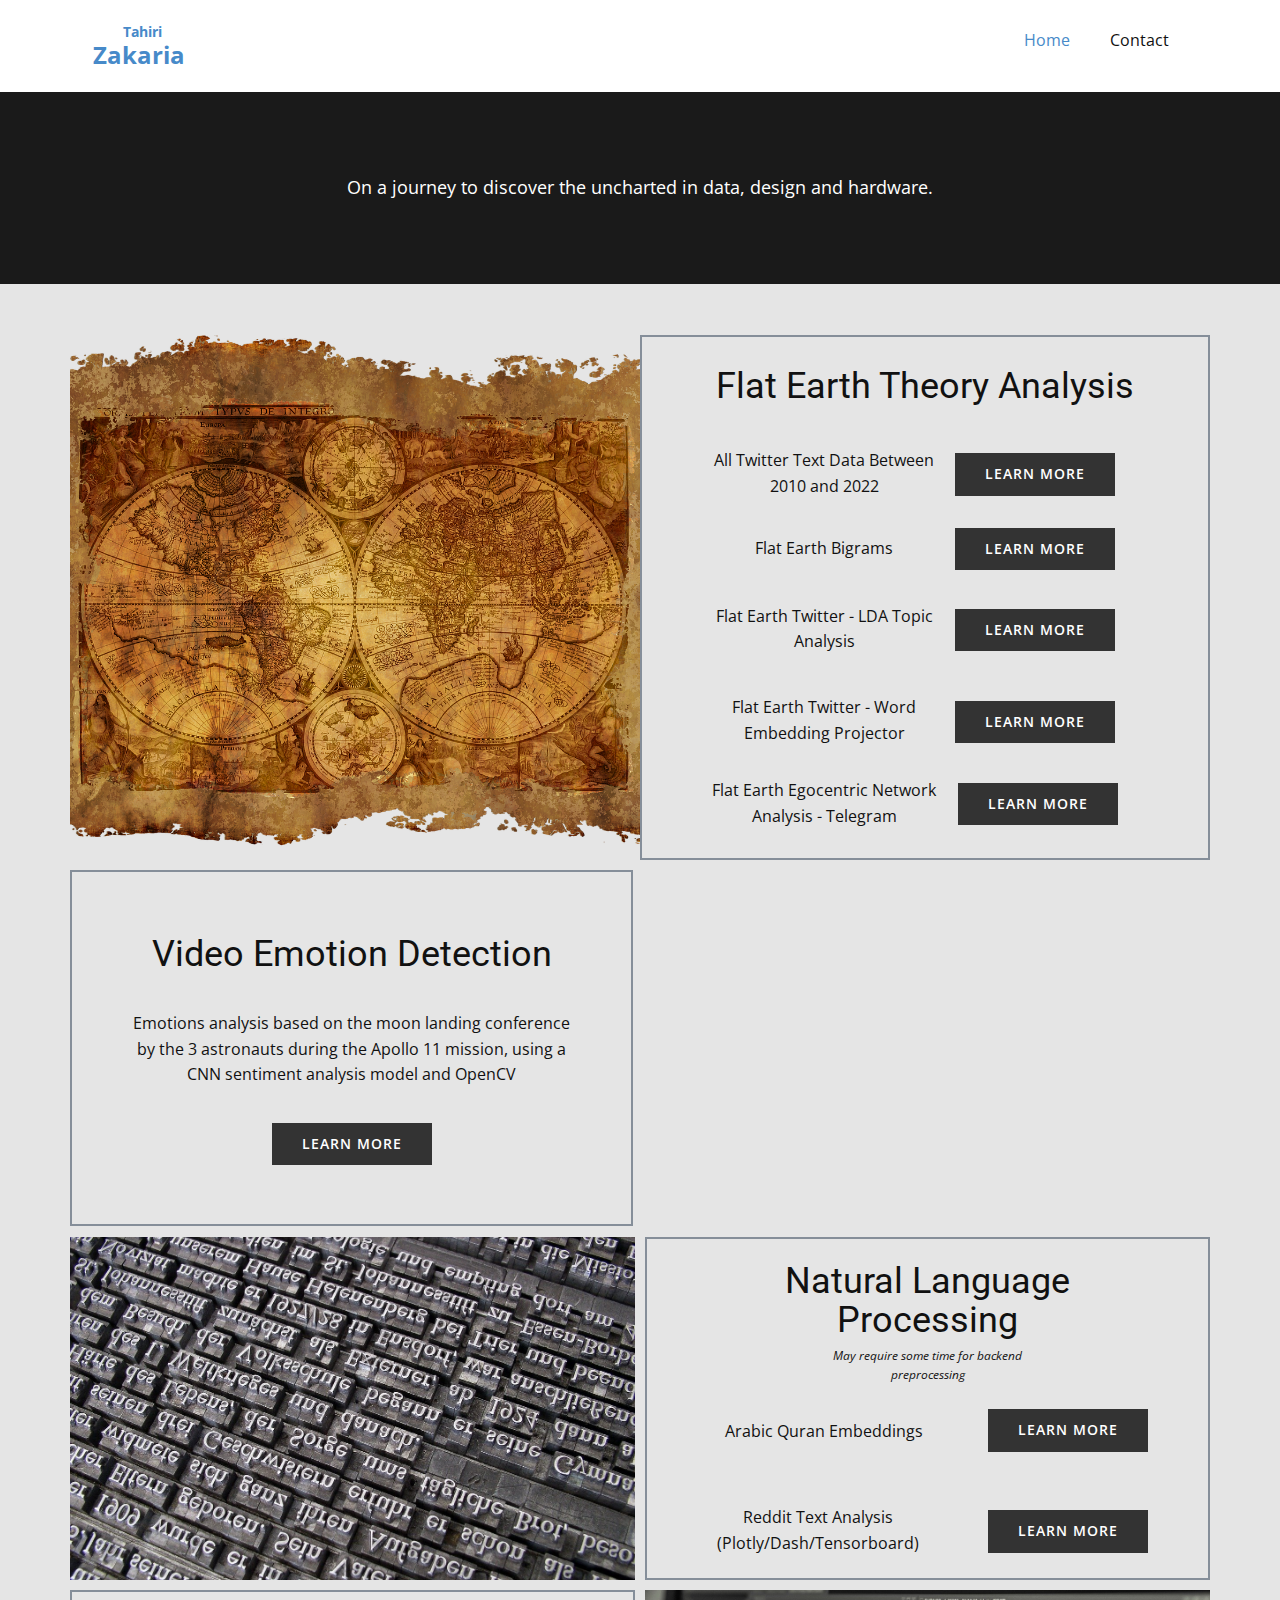
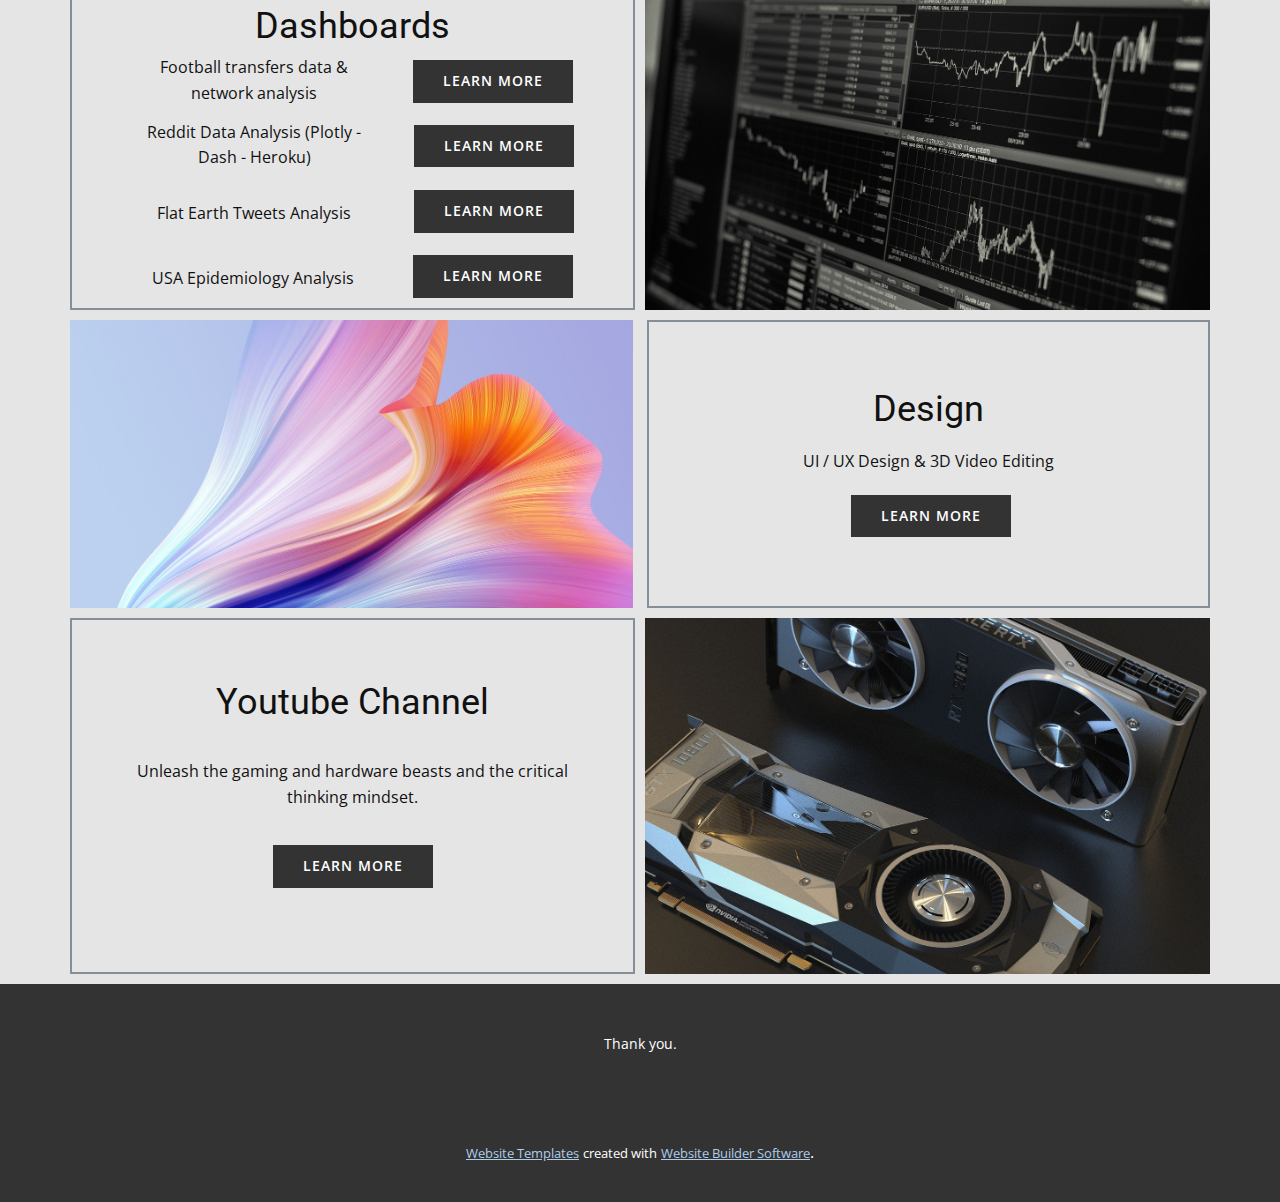
<file: Site1/Site1/index.html>
<!DOCTYPE html>
<html style="font-size: 16px;">
  <head>
    <meta name="viewport" content="width=device-width, initial-scale=1.0">
    <meta charset="utf-8">
    <meta name="keywords" content="WEBSITES, Website 1, Website 2, Youtube Channel">
    <meta name="description" content="">
    <meta name="page_type" content="np-template-header-footer-from-plugin">
    <title>Home</title>
    <link rel="stylesheet" href="nicepage.css" media="screen">
<link rel="stylesheet" href="Home.css" media="screen">
    <script class="u-script" type="text/javascript" src="jquery.js" defer=""></script>
    <script class="u-script" type="text/javascript" src="nicepage.js" defer=""></script>
    <meta name="generator" content="Nicepage 4.0.3, nicepage.com">
    <link id="u-theme-google-font" rel="stylesheet" href="https://fonts.googleapis.com/css?family=Roboto:100,100i,300,300i,400,400i,500,500i,700,700i,900,900i|Open+Sans:300,300i,400,400i,600,600i,700,700i,800,800i">
    
    
    
    
    
    <script type="application/ld+json">{
		"@context": "http://schema.org",
		"@type": "Organization",
		"name": ""
}</script>
    <meta name="theme-color" content="#478ac9">
    <meta property="og:title" content="Home">
    <meta property="og:type" content="website">
  </head>
  <body data-home-page="Home.html" data-home-page-title="Home" class="u-body"><header class="u-clearfix u-header u-header" id="sec-c878"><div class="u-clearfix u-sheet u-sheet-1">
        <nav class="u-menu u-menu-dropdown u-offcanvas u-menu-1">
          <div class="menu-collapse" style="font-size: 1rem; letter-spacing: 0px;">
            <a class="u-button-style u-custom-left-right-menu-spacing u-custom-padding-bottom u-custom-top-bottom-menu-spacing u-nav-link u-text-active-palette-1-base u-text-hover-palette-2-base" href="#">
              <svg><use xmlns:xlink="http://www.w3.org/1999/xlink" xlink:href="#menu-hamburger"></use></svg>
              <svg version="1.1" xmlns="http://www.w3.org/2000/svg" xmlns:xlink="http://www.w3.org/1999/xlink"><defs><symbol id="menu-hamburger" viewBox="0 0 16 16" style="width: 16px; height: 16px;"><rect y="1" width="16" height="2"></rect><rect y="7" width="16" height="2"></rect><rect y="13" width="16" height="2"></rect>
</symbol>
</defs></svg>
            </a>
          </div>
          <div class="u-custom-menu u-nav-container">
            <ul class="u-nav u-unstyled u-nav-1"><li class="u-nav-item"><a class="u-button-style u-nav-link u-text-active-palette-1-base u-text-hover-palette-2-base" href="Home.html" style="padding: 10px 20px;">Home</a>
</li><li class="u-nav-item"><a class="u-button-style u-nav-link u-text-active-palette-1-base u-text-hover-palette-2-base" href="Contact.html" style="padding: 10px 20px;">Contact</a>
</li></ul>
          </div>
          <div class="u-custom-menu u-nav-container-collapse">
            <div class="u-black u-container-style u-inner-container-layout u-opacity u-opacity-95 u-sidenav">
              <div class="u-inner-container-layout u-sidenav-overflow">
                <div class="u-menu-close"></div>
                <ul class="u-align-center u-nav u-popupmenu-items u-unstyled u-nav-2"><li class="u-nav-item"><a class="u-button-style u-nav-link" href="Home.html" style="padding: 10px 20px;">Home</a>
</li><li class="u-nav-item"><a class="u-button-style u-nav-link" href="Contact.html" style="padding: 10px 20px;">Contact</a>
</li></ul>
              </div>
            </div>
            <div class="u-black u-menu-overlay u-opacity u-opacity-70"></div>
          </div>
        </nav>
        <p class="u-text u-text-default u-text-1">
          <a class="u-active-none u-border-none u-btn u-button-link u-button-style u-hover-none u-none u-text-palette-1-base u-btn-1" href="https://zackemcee.github.io/main_site/">Tahiri<br>
            <span style="font-size: 1.5rem;">Zakaria</span>
            <br>
          </a>
        </p>
      </div></header>
    <section class="u-clearfix u-grey-90 u-section-1" id="sec-6832">
      <div class="u-clearfix u-sheet u-valign-middle u-sheet-1">
        <p class="u-align-center u-text u-text-1">On a journey to discover the uncharted in data, design and hardware.<br>
        </p>
      </div>
    </section>
    <section class="u-clearfix u-grey-10 u-section-2" id="carousel_ecda">
      <div class="u-clearfix u-sheet u-sheet-1">
        <div class="u-clearfix u-expanded-width u-gutter-0 u-layout-wrap u-layout-wrap-1">
          <div class="u-layout">
            <div class="u-layout-col">
              <div class="u-size-60">
                <div class="u-layout-row">
                  <div class="u-container-style u-hidden-sm u-hidden-xs u-image u-layout-cell u-left-cell u-shape-rectangle u-size-30 u-image-1" src="" data-image-width="1280" data-image-height="905">
                    <div class="u-container-layout u-valign-middle u-container-layout-1"></div>
                  </div>
                  <div class="u-align-center u-container-style u-layout-cell u-right-cell u-size-30 u-layout-cell-2">
                    <div class="u-border-2 u-border-palette-5-dark-1 u-container-layout u-container-layout-2">
                      <h2 class="u-text u-text-1">Flat Earth Theory Analysis</h2>
                      <p class="u-align-center-lg u-align-center-md u-align-center-xl u-text u-text-2"> All Twitter Text Data Between 2010 and 2022</p>
                      <a href="https://fe-tweets.herokuapp.com/" class="u-border-none u-btn u-btn-rectangle u-button-style u-grey-80 u-btn-1" target="_blank">learn more</a>
                      <a href="https://zackfair1.github.io/fe_bigrams/" class="u-border-none u-btn u-btn-rectangle u-button-style u-grey-80 u-btn-2" target="_blank">learn more</a>
                      <p class="u-align-center-lg u-align-center-md u-align-center-sm u-align-center-xl u-text u-text-3">Flat Earth Bigrams</p>
                      <p class="u-align-center-lg u-align-center-md u-align-center-sm u-align-center-xl u-text u-text-4">Flat Earth Twitter - LDA Topic Analysis</p>
                      <a href="https://zackfair1.github.io/lda_flat_topic/" class="u-border-none u-btn u-btn-rectangle u-button-style u-grey-80 u-btn-3" target="_blank">learn more</a>
                      <p class="u-align-center-lg u-align-center-md u-align-center-sm u-align-center-xl u-text u-text-5">Flat Earth Twitter - Word Embedding Projector</p>
                      <a href="https://projector.tensorflow.org/?config=https://raw.githubusercontent.com/zackfair1/w2v_fe/main/config.json" class="u-border-none u-btn u-btn-rectangle u-button-style u-grey-80 u-btn-4" target="_blank">learn more</a>
                      <p class="u-align-center-lg u-align-center-md u-align-center-sm u-align-center-xl u-text u-text-6">Flat Earth Egocentric Network Analysis - Telegram</p>
                      <a href="https://zackfair1.github.io/ego_fe/#Flat%20Earth%20Society" class="u-btn u-button-style u-grey-80 u-btn-5" target="_blank">learn more</a>
                    </div>
                  </div>
                </div>
              </div>
            </div>
          </div>
        </div>
      </div>
    </section>
    <section class="u-clearfix u-grey-10 u-section-3" id="sec-6729">
      <div class="u-clearfix u-sheet u-valign-middle-lg u-valign-middle-xl u-valign-top-md u-sheet-1">
        <div class="u-clearfix u-expanded-width-sm u-expanded-width-xs u-gutter-10 u-layout-wrap u-layout-wrap-1">
          <div class="u-layout">
            <div class="u-layout-col">
              <div class="u-size-60">
                <div class="u-layout-row">
                  <div class="u-align-center u-container-style u-layout-cell u-left-cell u-shape-rectangle u-size-60 u-layout-cell-1" src="">
                    <div class="u-border-2 u-border-palette-5-dark-1 u-container-layout u-valign-top-lg u-valign-top-md u-container-layout-1">
                      <h2 class="u-text u-text-1">Video Emotion Detection</h2>
                      <p class="u-text u-text-2">Emotions analysis based on the moon landing conference by the 3 astronauts during the Apollo 11 mission, using a CNN sentiment analysis model and OpenCV</p>
                      <a href="https://www.youtube.com/watch?v=DR-8rjW80z8" class="u-border-none u-btn u-btn-rectangle u-button-style u-grey-80 u-btn-1" target="_blank">learn more</a>
                    </div>
                  </div>
                </div>
              </div>
            </div>
          </div>
        </div>
        <div class="u-expanded-width-xs u-video u-video-contain u-video-1">
          <div class="embed-responsive embed-responsive-1">
            <iframe style="position: absolute;top: 0;left: 0;width: 100%;height: 100%;" class="embed-responsive-item" src="https://www.youtube.com/embed/3s17_ZmLZ0c?playlist=3s17_ZmLZ0c&amp;loop=1&amp;mute=1&amp;showinfo=0&amp;controls=0&amp;start=0" frameborder="0" allowfullscreen=""></iframe>
          </div>
        </div>
        <div class="u-clearfix u-expanded-width u-gutter-10 u-layout-wrap u-layout-wrap-2">
          <div class="u-layout">
            <div class="u-layout-col">
              <div class="u-size-30">
                <div class="u-layout-row">
                  <div class="u-container-style u-hidden-sm u-hidden-xs u-image u-layout-cell u-left-cell u-size-30 u-image-1" src="" data-image-width="1280" data-image-height="850">
                    <div class="u-container-layout u-container-layout-2"></div>
                  </div>
                  <div class="u-align-center u-container-style u-layout-cell u-right-cell u-shape-rectangle u-size-30 u-layout-cell-3">
                    <div class="u-border-2 u-border-palette-5-dark-1 u-container-layout u-container-layout-3">
                      <h2 class="u-text u-text-3">Natural Language Processing</h2>
                      <p class="u-small-text u-text u-text-variant u-text-4"><i> May require some time for backend preprocessing </i>
                        <br>
                      </p>
                      <a href="https://arabic-nlp-embeddings.herokuapp.com/" class="u-border-none u-btn u-btn-rectangle u-button-style u-grey-80 u-btn-2" target="_blank">learn more</a>
                      <p class="u-text u-text-5">Arabic Quran Embeddings<br>
                      </p>
                      <p class="u-text u-text-6">Reddit Text Analysis (Plotly/Dash/Tensorboard)</p>
                      <a href="https://reddit-text.herokuapp.com/" class="u-border-none u-btn u-btn-rectangle u-button-style u-grey-80 u-btn-3" target="_blank">learn more</a>
                    </div>
                  </div>
                </div>
              </div>
              <div class="u-size-30">
                <div class="u-layout-row">
                  <div class="u-align-center-sm u-align-center-xs u-container-style u-layout-cell u-left-cell u-shape-rectangle u-size-30 u-layout-cell-4">
                    <div class="u-border-2 u-border-palette-5-dark-1 u-container-layout u-valign-middle-lg u-valign-middle-md u-container-layout-4">
                      <h2 class="u-align-center-lg u-align-center-md u-align-center-xl u-text u-text-7">Dashboards</h2>
                      <p class="u-align-center-lg u-align-center-md u-align-center-xl u-text u-text-8"> Football transfers data &amp; network analysis</p>
                      <a href="https://zackemcee.github.io/sna-transfermarket/" class="u-border-none u-btn u-btn-rectangle u-button-style u-grey-80 u-btn-4" target="_blank">learn more</a>
                      <p class="u-align-center-lg u-align-center-md u-align-center-xl u-text u-text-9">Reddit Data Analysis (Plotly - Dash - Heroku)</p>
                      <a href="https://reddit-depth.herokuapp.com/" class="u-border-none u-btn u-btn-rectangle u-button-style u-grey-80 u-btn-5" target="_blank">learn more</a>
                      <a href="https://fe-tweets.herokuapp.com/" class="u-border-none u-btn u-btn-rectangle u-button-style u-grey-80 u-btn-6" target="_blank">learn more</a>
                      <p class="u-align-center-lg u-align-center-md u-align-center-xl u-text u-text-10">Flat Earth Tweets Analysis</p>
                      <a href="https://usa-epidemio.herokuapp.com/" class="u-border-none u-btn u-btn-rectangle u-button-style u-grey-80 u-btn-7" target="_blank">learn more</a>
                      <p class="u-align-center-lg u-align-center-md u-align-center-xl u-text u-text-11">USA Epidemiology Analysis</p>
                    </div>
                  </div>
                  <div class="u-container-style u-hidden-sm u-hidden-xs u-image u-layout-cell u-right-cell u-size-30 u-image-2" src="" data-image-width="1280" data-image-height="853">
                    <div class="u-container-layout u-valign-middle u-container-layout-5"></div>
                  </div>
                </div>
              </div>
            </div>
          </div>
        </div>
        <div class="u-clearfix u-expanded-width u-gutter-14 u-layout-wrap u-layout-wrap-3">
          <div class="u-layout">
            <div class="u-layout-col">
              <div class="u-size-60">
                <div class="u-layout-row">
                  <div class="u-container-style u-hidden-sm u-hidden-xs u-image u-layout-cell u-left-cell u-size-30 u-image-3" src="" data-image-width="150" data-image-height="100">
                    <div class="u-container-layout u-valign-middle u-container-layout-6"></div>
                  </div>
                  <div class="u-container-style u-layout-cell u-right-cell u-shape-rectangle u-size-30 u-layout-cell-7">
                    <div class="u-border-2 u-border-palette-5-dark-1 u-container-layout u-valign-middle-xl u-container-layout-7">
                      <h2 class="u-align-center u-text u-text-12">Design</h2>
                      <p class="u-align-center u-text u-text-13">UI / UX Design &amp; 3D Video Editing</p>
                      <a href="https://zakariatahiri.wixsite.com/xyzdesign" class="u-border-none u-btn u-btn-rectangle u-button-style u-grey-80 u-btn-8" target="_blank">learn more</a>
                    </div>
                  </div>
                </div>
              </div>
            </div>
          </div>
        </div>
      </div>
    </section>
    <section class="u-align-center-xs u-clearfix u-grey-10 u-section-4" id="carousel_29bf">
      <div class="u-clearfix u-sheet u-sheet-1">
        <div class="u-clearfix u-expanded-width u-gutter-10 u-layout-wrap u-layout-wrap-1">
          <div class="u-layout">
            <div class="u-layout-col">
              <div class="u-size-60">
                <div class="u-layout-row">
                  <div class="u-align-center u-container-style u-layout-cell u-left-cell u-shape-rectangle u-size-30 u-layout-cell-1" src="">
                    <div class="u-border-2 u-border-palette-5-dark-1 u-container-layout u-container-layout-1">
                      <h2 class="u-text u-text-1"> Youtube Channel</h2>
                      <p class="u-text u-text-2"> Unleash the gaming and hardware beasts and the critical thinking mindset.</p>
                      <a href="https://www.youtube.com/channel/UCeWyNuqlVebX-2_ERjd8fEw" class="u-border-none u-btn u-btn-rectangle u-button-style u-grey-80 u-btn-1" target="_blank">learn more</a>
                    </div>
                  </div>
                  <div class="u-container-style u-hidden-sm u-hidden-xs u-image u-layout-cell u-right-cell u-size-30 u-image-1" data-image-width="1280" data-image-height="853">
                    <div class="u-container-layout u-valign-middle u-container-layout-2"></div>
                  </div>
                </div>
              </div>
            </div>
          </div>
        </div>
      </div>
    </section>
    
    
    <footer class="u-align-center u-clearfix u-footer u-grey-80 u-footer" id="sec-62e3"><div class="u-clearfix u-sheet u-valign-middle u-sheet-1">
        <p class="u-small-text u-text u-text-variant u-text-1">Thank you.</p>
      </div></footer>
    <section class="u-backlink u-clearfix u-grey-80">
      <a class="u-link" href="https://nicepage.com/website-templates" target="_blank">
        <span>Website Templates</span>
      </a>
      <p class="u-text">
        <span>created with</span>
      </p>
      <a class="u-link" href="" target="_blank">
        <span>Website Builder Software</span>
      </a>. 
    </section>
  </body>
</html>
</file>
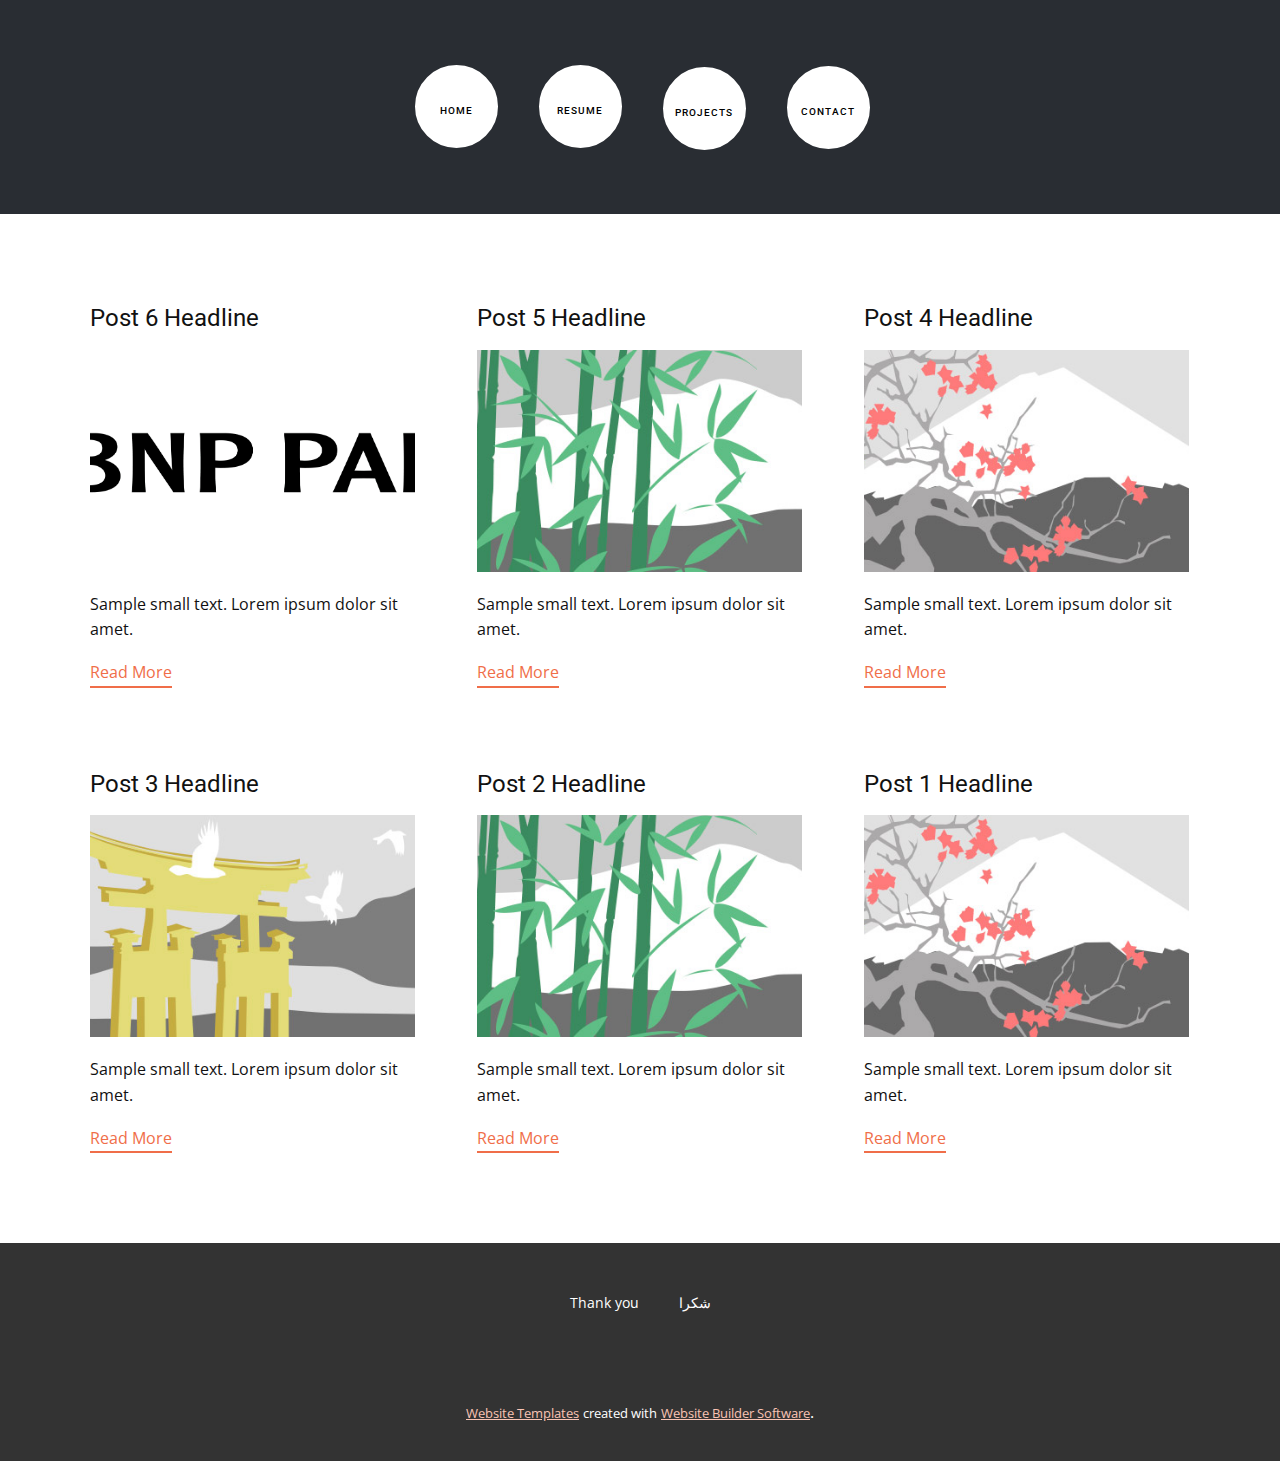
<file: blog/blog.html>
<!DOCTYPE html>
<html style="font-size: 16px;" lang="en"><head>
    <meta name="viewport" content="width=device-width, initial-scale=1.0">
    <meta charset="utf-8">
    <meta name="keywords" content="">
    <meta name="description" content="">
    <title>Blog Template</title>
    <link rel="stylesheet" href="../nicepage.css" media="screen">
<link rel="stylesheet" href="../Blog-Template.css" media="screen">
    <script class="u-script" type="text/javascript" src="../jquery.js" defer=""></script>
    <script class="u-script" type="text/javascript" src="../nicepage.js" defer=""></script>
    <meta name="generator" content="Nicepage 5.3.6, nicepage.com">
    <link id="u-theme-google-font" rel="stylesheet" href="https://fonts.googleapis.com/css?family=Roboto:100,100i,300,300i,400,400i,500,500i,700,700i,900,900i|Open+Sans:300,300i,400,400i,500,500i,600,600i,700,700i,800,800i">
    
    
    <script type="application/ld+json">{
		"@context": "http://schema.org",
		"@type": "Organization",
		"name": ""
}</script>
    <meta name="theme-color" content="#f06e49">
  </head>
  <body class="u-body u-xl-mode" data-lang="en"><header class="u-clearfix u-header u-palette-5-dark-3 u-header" id="sec-48dd"><div class="u-clearfix u-sheet u-valign-middle-xl u-sheet-1">
        <div class="u-align-center u-container-align-center u-container-style u-group u-shape-rectangle u-group-1">
          <div class="u-container-layout u-container-layout-1">
            <div class="u-align-center u-border-4 u-border-white u-container-align-center u-container-style u-group u-hover-feature u-shape-circle u-white u-group-2" data-href="../Resume.html" title="Resume">
              <div class="u-container-layout u-valign-middle u-container-layout-2">
                <h5 class="u-align-center u-hover-feature u-text u-text-default u-text-palette-1-base u-text-1">
                  <a class="u-active-none u-border-none u-btn u-button-link u-button-style u-hover-none u-none u-text-black u-btn-1" href="../Resume.html">Resume</a>
                </h5>
              </div>
            </div>
            <div class="u-align-center u-border-4 u-border-white u-container-align-center u-container-style u-group u-hover-feature u-shape-circle u-white u-group-3" data-href="../Home.html" title="Home">
              <div class="u-container-layout u-valign-middle u-container-layout-3">
                <h5 class="u-align-center u-hover-feature u-text u-text-default u-text-palette-1-base u-text-2">
                  <a class="u-active-none u-border-none u-btn u-button-link u-button-style u-hover-none u-none u-text-black u-btn-2" href="../Home.html">Home</a>
                </h5>
              </div>
            </div>
            <div class="u-align-center u-border-4 u-border-white u-container-align-center u-container-style u-group u-hover-feature u-shape-circle u-white u-group-4" data-animation-name="" data-animation-duration="0" data-animation-delay="0" data-animation-direction="" data-href="../Contact.html" title="Contact">
              <div class="u-container-layout u-valign-middle">
                <h5 class="u-align-center u-hover-feature u-text u-text-default u-text-palette-3-base u-text-3">
                  <a class="u-active-none u-border-hover-grey-75 u-border-none u-btn u-button-link u-button-style u-hover-none u-none u-text-black u-btn-3" href="../Contact.html">Contact</a>
                </h5>
              </div>
            </div>
            <div class="u-align-center u-border-4 u-border-white u-container-align-center u-container-style u-group u-hover-feature u-shape-circle u-white u-group-5" data-animation-name="" data-animation-duration="0" data-animation-delay="0" data-animation-direction="" data-href="../Projects.html" title="Projects">
              <div class="u-container-layout u-valign-middle">
                <h5 class="u-align-center u-hover-feature u-text u-text-default u-text-palette-2-base u-text-4">
                  <a class="u-active-none u-border-none u-btn u-button-link u-button-style u-hover-none u-none u-text-black u-btn-4" href="../Projects.html">Projects</a>
                </h5>
              </div>
            </div>
          </div>
        </div>
      </div></header>
    <section class="u-clearfix u-section-1" id="sec-0a6c">
      <div class="u-clearfix u-sheet u-valign-middle u-sheet-1"><!--blog--><!--blog_options_json--><!--{"type":"Recent","source":"","tags":"","count":""}--><!--/blog_options_json-->
        <div class="u-blog u-expanded-width u-repeater u-repeater-1"><!--blog_post-->
          <div class="u-blog-post u-container-style u-repeater-item u-white u-repeater-item-1">
            <div class="u-container-layout u-similar-container u-valign-top u-container-layout-1"><!--blog_post_header-->
              <h4 class="u-blog-control u-text u-text-1">
                <a class="u-post-header-link" href="../blog/post-5.html">Post 6 Headline</a>
              </h4><!--/blog_post_header--><!--blog_post_image-->
              <a class="u-post-header-link" href="../blog/post-5.html"><img alt="" class="u-blog-control u-expanded-width u-image u-image-default u-image-1" src="../images/BNP-Paribas-logo.png"></a><!--/blog_post_image--><!--blog_post_content-->
              <div class="u-blog-control u-post-content u-text u-text-2 fr-view">Sample small text. Lorem ipsum dolor sit amet.</div><!--/blog_post_content--><!--blog_post_readmore-->
              <a href="../blog/post-5.html" class="u-blog-control u-border-2 u-border-palette-1-base u-btn u-btn-rectangle u-button-style u-none u-btn-1"><!--blog_post_readmore_content--><!--options_json--><!--{"content":"","defaultValue":"Read More"}--><!--/options_json-->Read More<!--/blog_post_readmore_content--></a><!--/blog_post_readmore-->
            </div>
          </div><div class="u-blog-post u-container-style u-repeater-item u-video-cover u-white">
            <div class="u-container-layout u-similar-container u-valign-top u-container-layout-2"><!--blog_post_header-->
              <h4 class="u-blog-control u-text u-text-3">
                <a class="u-post-header-link" href="../blog/post-4.html">Post 5 Headline</a>
              </h4><!--/blog_post_header--><!--blog_post_image-->
              <a class="u-post-header-link" href="../blog/post-4.html"><img alt="" class="u-blog-control u-expanded-width u-image u-image-default u-image-2" src="../images/68f64b9d.jpeg"></a><!--/blog_post_image--><!--blog_post_content-->
              <div class="u-blog-control u-post-content u-text u-text-4 fr-view">Sample small text. Lorem ipsum dolor sit amet.</div><!--/blog_post_content--><!--blog_post_readmore-->
              <a href="../blog/post-4.html" class="u-blog-control u-border-2 u-border-palette-1-base u-btn u-btn-rectangle u-button-style u-none u-btn-2"><!--blog_post_readmore_content--><!--options_json--><!--{"content":"","defaultValue":"Read More"}--><!--/options_json-->Read More<!--/blog_post_readmore_content--></a><!--/blog_post_readmore-->
            </div>
          </div><div class="u-blog-post u-container-style u-repeater-item u-video-cover u-white">
            <div class="u-container-layout u-similar-container u-valign-top u-container-layout-3"><!--blog_post_header-->
              <h4 class="u-blog-control u-text u-text-5">
                <a class="u-post-header-link" href="../blog/post-3.html">Post 4 Headline</a>
              </h4><!--/blog_post_header--><!--blog_post_image-->
              <a class="u-post-header-link" href="../blog/post-3.html"><img alt="" class="u-blog-control u-expanded-width u-image u-image-default u-image-3" src="../images/0fd3416c.jpeg"></a><!--/blog_post_image--><!--blog_post_content-->
              <div class="u-blog-control u-post-content u-text u-text-6 fr-view">Sample small text. Lorem ipsum dolor sit amet.</div><!--/blog_post_content--><!--blog_post_readmore-->
              <a href="../blog/post-3.html" class="u-blog-control u-border-2 u-border-palette-1-base u-btn u-btn-rectangle u-button-style u-none u-btn-3"><!--blog_post_readmore_content--><!--options_json--><!--{"content":"","defaultValue":"Read More"}--><!--/options_json-->Read More<!--/blog_post_readmore_content--></a><!--/blog_post_readmore-->
            </div>
          </div><div class="u-blog-post u-container-style u-repeater-item u-white u-repeater-item-1">
            <div class="u-container-layout u-similar-container u-valign-top u-container-layout-1"><!--blog_post_header-->
              <h4 class="u-blog-control u-text u-text-1">
                <a class="u-post-header-link" href="../blog/post-2.html">Post 3 Headline</a>
              </h4><!--/blog_post_header--><!--blog_post_image-->
              <a class="u-post-header-link" href="../blog/post-2.html"><img alt="" class="u-blog-control u-expanded-width u-image u-image-default u-image-1" src="../images/8ad73f3c.jpeg"></a><!--/blog_post_image--><!--blog_post_content-->
              <div class="u-blog-control u-post-content u-text u-text-2 fr-view">Sample small text. Lorem ipsum dolor sit amet.</div><!--/blog_post_content--><!--blog_post_readmore-->
              <a href="../blog/post-2.html" class="u-blog-control u-border-2 u-border-palette-1-base u-btn u-btn-rectangle u-button-style u-none u-btn-1"><!--blog_post_readmore_content--><!--options_json--><!--{"content":"","defaultValue":"Read More"}--><!--/options_json-->Read More<!--/blog_post_readmore_content--></a><!--/blog_post_readmore-->
            </div>
          </div><div class="u-blog-post u-container-style u-repeater-item u-video-cover u-white">
            <div class="u-container-layout u-similar-container u-valign-top u-container-layout-2"><!--blog_post_header-->
              <h4 class="u-blog-control u-text u-text-3">
                <a class="u-post-header-link" href="../blog/post-1.html">Post 2 Headline</a>
              </h4><!--/blog_post_header--><!--blog_post_image-->
              <a class="u-post-header-link" href="../blog/post-1.html"><img alt="" class="u-blog-control u-expanded-width u-image u-image-default u-image-2" src="../images/68f64b9d.jpeg"></a><!--/blog_post_image--><!--blog_post_content-->
              <div class="u-blog-control u-post-content u-text u-text-4 fr-view">Sample small text. Lorem ipsum dolor sit amet.</div><!--/blog_post_content--><!--blog_post_readmore-->
              <a href="../blog/post-1.html" class="u-blog-control u-border-2 u-border-palette-1-base u-btn u-btn-rectangle u-button-style u-none u-btn-2"><!--blog_post_readmore_content--><!--options_json--><!--{"content":"","defaultValue":"Read More"}--><!--/options_json-->Read More<!--/blog_post_readmore_content--></a><!--/blog_post_readmore-->
            </div>
          </div><div class="u-blog-post u-container-style u-repeater-item u-video-cover u-white">
            <div class="u-container-layout u-similar-container u-valign-top u-container-layout-3"><!--blog_post_header-->
              <h4 class="u-blog-control u-text u-text-5">
                <a class="u-post-header-link" href="../blog/post.html">Post 1 Headline</a>
              </h4><!--/blog_post_header--><!--blog_post_image-->
              <a class="u-post-header-link" href="../blog/post.html"><img alt="" class="u-blog-control u-expanded-width u-image u-image-default u-image-3" src="../images/0fd3416c.jpeg"></a><!--/blog_post_image--><!--blog_post_content-->
              <div class="u-blog-control u-post-content u-text u-text-6 fr-view">Sample small text. Lorem ipsum dolor sit amet.</div><!--/blog_post_content--><!--blog_post_readmore-->
              <a href="../blog/post.html" class="u-blog-control u-border-2 u-border-palette-1-base u-btn u-btn-rectangle u-button-style u-none u-btn-3"><!--blog_post_readmore_content--><!--options_json--><!--{"content":"","defaultValue":"Read More"}--><!--/options_json-->Read More<!--/blog_post_readmore_content--></a><!--/blog_post_readmore-->
            </div>
          </div><!--/blog_post--><!--blog_post-->
          <!--/blog_post--><!--blog_post-->
          <!--/blog_post-->
        </div><!--/blog-->
      </div>
    </section>
    
    
    <footer class="u-align-center u-clearfix u-footer u-grey-80 u-footer" id="sec-68bd"><div class="u-clearfix u-sheet u-valign-middle u-sheet-1">
        <p class="u-small-text u-text u-text-variant u-text-1">Thank you&nbsp; &nbsp; &nbsp; &nbsp; &nbsp; شكرا</p>
      </div></footer>
    <section class="u-backlink u-clearfix u-grey-80">
      <a class="u-link" href="https://nicepage.com/website-templates" target="_blank">
        <span>Website Templates</span>
      </a>
      <p class="u-text">
        <span>created with</span>
      </p>
      <a class="u-link" href="" target="_blank">
        <span>Website Builder Software</span>
      </a>. 
    </section>
  
</body></html>
</file>
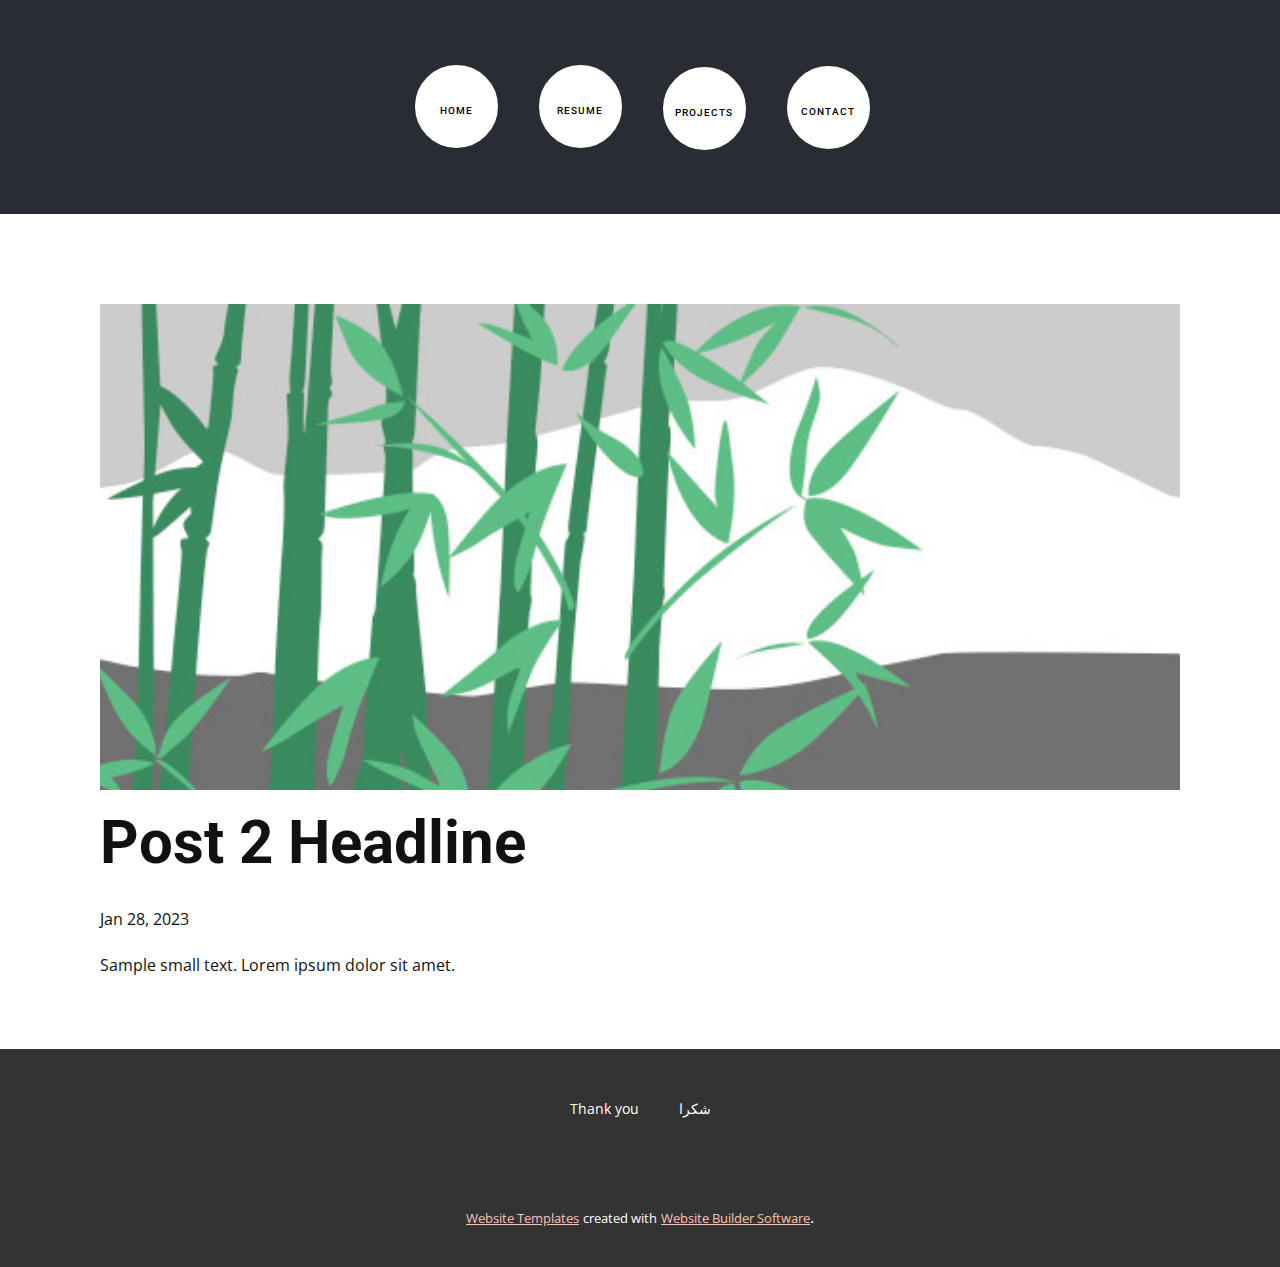
<file: blog/post-1.html>
<!DOCTYPE html>
<html style="font-size: 16px;" lang="en"><head>
    <meta name="viewport" content="width=device-width, initial-scale=1.0">
    <meta charset="utf-8">
    <meta name="keywords" content="Post 1 Headline">
    <meta name="description" content="">
    <title>Post 2 Headline</title>
    <link rel="stylesheet" href="../nicepage.css" media="screen">
<link rel="stylesheet" href="../Post-Template.css" media="screen">
    <script class="u-script" type="text/javascript" src="../jquery.js" defer=""></script>
    <script class="u-script" type="text/javascript" src="../nicepage.js" defer=""></script>
    <meta name="generator" content="Nicepage 5.3.6, nicepage.com">
    <link id="u-theme-google-font" rel="stylesheet" href="https://fonts.googleapis.com/css?family=Roboto:100,100i,300,300i,400,400i,500,500i,700,700i,900,900i|Open+Sans:300,300i,400,400i,500,500i,600,600i,700,700i,800,800i">
    
    
    <script type="application/ld+json">{
		"@context": "http://schema.org",
		"@type": "Organization",
		"name": ""
}</script>
    <meta name="theme-color" content="#f06e49">
  </head>
  <body class="u-body u-xl-mode" data-lang="en"><header class="u-clearfix u-header u-palette-5-dark-3 u-header" id="sec-48dd"><div class="u-clearfix u-sheet u-valign-middle-xl u-sheet-1">
        <div class="u-align-center u-container-align-center u-container-style u-group u-shape-rectangle u-group-1">
          <div class="u-container-layout u-container-layout-1">
            <div class="u-align-center u-border-4 u-border-white u-container-align-center u-container-style u-group u-hover-feature u-shape-circle u-white u-group-2" data-href="../Resume.html" title="Resume">
              <div class="u-container-layout u-valign-middle u-container-layout-2">
                <h5 class="u-align-center u-hover-feature u-text u-text-default u-text-palette-1-base u-text-1">
                  <a class="u-active-none u-border-none u-btn u-button-link u-button-style u-hover-none u-none u-text-black u-btn-1" href="../Resume.html">Resume</a>
                </h5>
              </div>
            </div>
            <div class="u-align-center u-border-4 u-border-white u-container-align-center u-container-style u-group u-hover-feature u-shape-circle u-white u-group-3" data-href="../Home.html" title="Home">
              <div class="u-container-layout u-valign-middle u-container-layout-3">
                <h5 class="u-align-center u-hover-feature u-text u-text-default u-text-palette-1-base u-text-2">
                  <a class="u-active-none u-border-none u-btn u-button-link u-button-style u-hover-none u-none u-text-black u-btn-2" href="../Home.html">Home</a>
                </h5>
              </div>
            </div>
            <div class="u-align-center u-border-4 u-border-white u-container-align-center u-container-style u-group u-hover-feature u-shape-circle u-white u-group-4" data-animation-name="" data-animation-duration="0" data-animation-delay="0" data-animation-direction="" data-href="../Contact.html" title="Contact">
              <div class="u-container-layout u-valign-middle">
                <h5 class="u-align-center u-hover-feature u-text u-text-default u-text-palette-3-base u-text-3">
                  <a class="u-active-none u-border-hover-grey-75 u-border-none u-btn u-button-link u-button-style u-hover-none u-none u-text-black u-btn-3" href="../Contact.html">Contact</a>
                </h5>
              </div>
            </div>
            <div class="u-align-center u-border-4 u-border-white u-container-align-center u-container-style u-group u-hover-feature u-shape-circle u-white u-group-5" data-animation-name="" data-animation-duration="0" data-animation-delay="0" data-animation-direction="" data-href="../Projects.html" title="Projects">
              <div class="u-container-layout u-valign-middle">
                <h5 class="u-align-center u-hover-feature u-text u-text-default u-text-palette-2-base u-text-4">
                  <a class="u-active-none u-border-none u-btn u-button-link u-button-style u-hover-none u-none u-text-black u-btn-4" href="../Projects.html">Projects</a>
                </h5>
              </div>
            </div>
          </div>
        </div>
      </div></header>
    <section class="u-align-center u-clearfix u-section-1" id="sec-0638">
      <div class="u-clearfix u-sheet u-valign-middle-md u-valign-middle-sm u-valign-middle-xs u-sheet-1"><!--post_details--><!--post_details_options_json--><!--{"source":""}--><!--/post_details_options_json--><!--blog_post-->
        <div class="u-container-style u-expanded-width u-post-details u-post-details-1">
          <div class="u-container-layout u-valign-middle u-container-layout-1"><!--blog_post_image-->
            <img alt="" class="u-blog-control u-expanded-width u-image u-image-default u-image-1" src="../images/68f64b9d.jpeg"><!--/blog_post_image--><!--blog_post_header-->
            <h2 class="u-blog-control u-text u-text-1">Post 2 Headline</h2><!--/blog_post_header--><!--blog_post_metadata-->
            <div class="u-blog-control u-metadata u-metadata-1"><!--blog_post_metadata_date-->
              <span class="u-meta-date u-meta-icon">Jan 28, 2023</span><!--/blog_post_metadata_date--><!--blog_post_metadata_category-->
              <!--/blog_post_metadata_category--><!--blog_post_metadata_comments-->
              <!--/blog_post_metadata_comments-->
            </div><!--/blog_post_metadata--><!--blog_post_content-->
            <div class="u-align-justify u-blog-control u-post-content u-text u-text-2 fr-view">
  Sample small text. Lorem ipsum dolor sit amet.
  </div><!--/blog_post_content-->
          </div>
        </div><!--/blog_post--><!--/post_details-->
      </div>
    </section>
    
    
    <footer class="u-align-center u-clearfix u-footer u-grey-80 u-footer" id="sec-68bd"><div class="u-clearfix u-sheet u-valign-middle u-sheet-1">
        <p class="u-small-text u-text u-text-variant u-text-1">Thank you&nbsp; &nbsp; &nbsp; &nbsp; &nbsp; شكرا</p>
      </div></footer>
    <section class="u-backlink u-clearfix u-grey-80">
      <a class="u-link" href="https://nicepage.com/website-templates" target="_blank">
        <span>Website Templates</span>
      </a>
      <p class="u-text">
        <span>created with</span>
      </p>
      <a class="u-link" href="" target="_blank">
        <span>Website Builder Software</span>
      </a>. 
    </section>
  
</body></html>
</file>
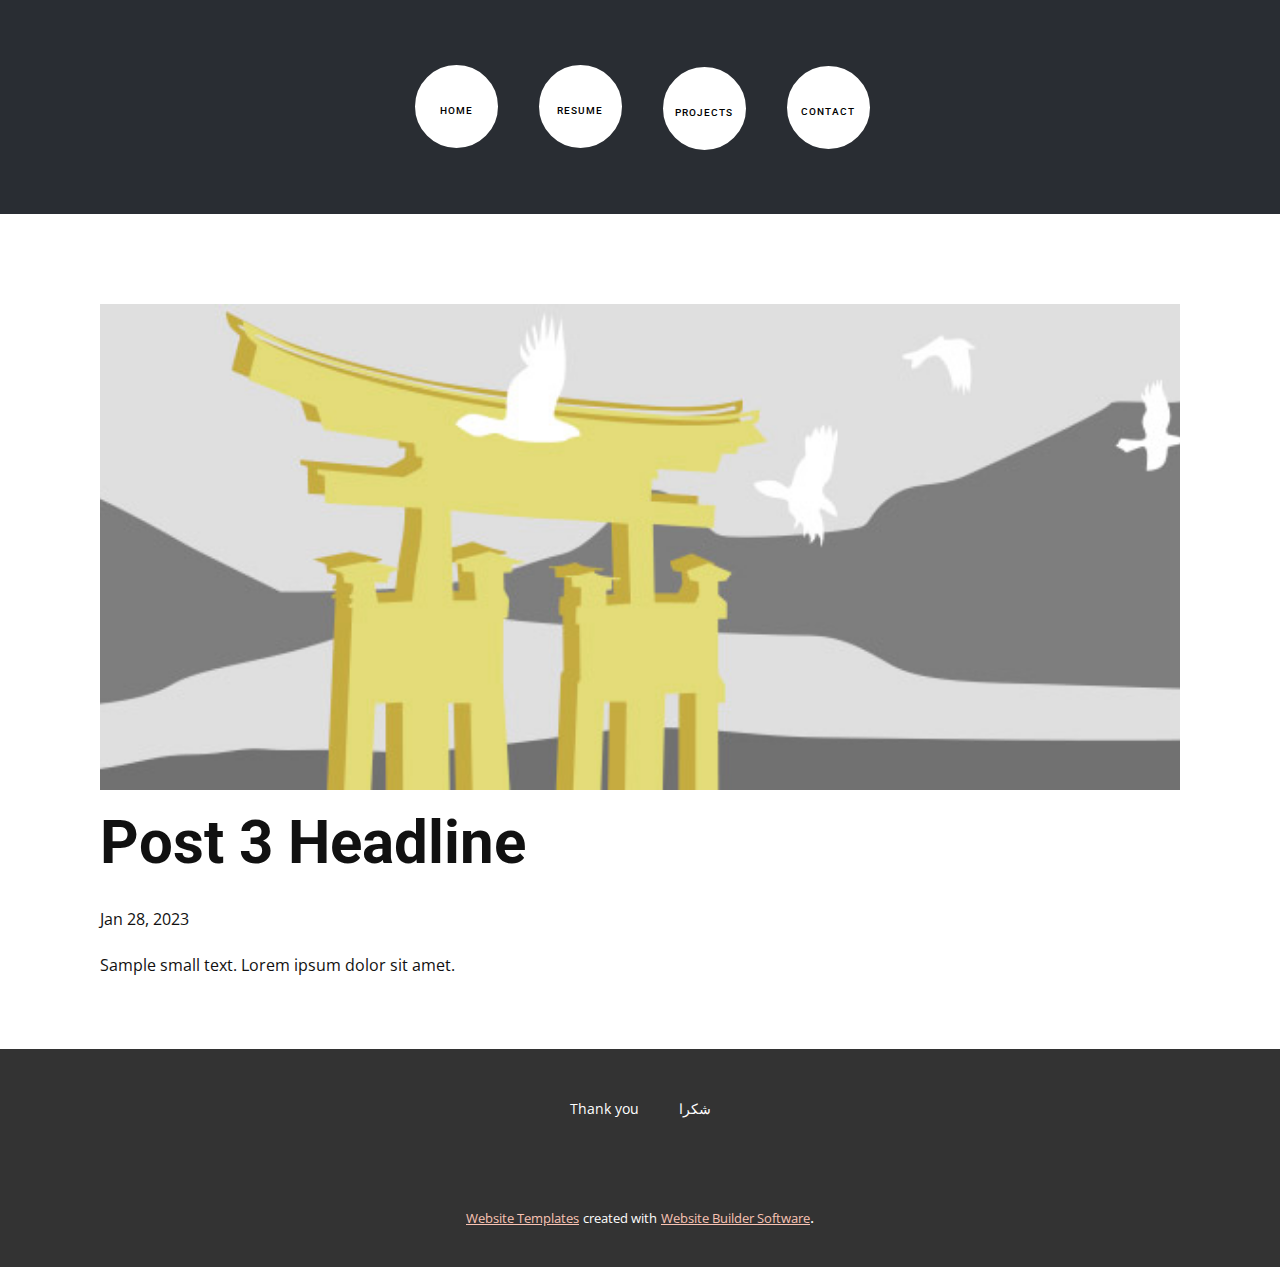
<file: blog/post-2.html>
<!DOCTYPE html>
<html style="font-size: 16px;" lang="en"><head>
    <meta name="viewport" content="width=device-width, initial-scale=1.0">
    <meta charset="utf-8">
    <meta name="keywords" content="Post 1 Headline">
    <meta name="description" content="">
    <title>Post 3 Headline</title>
    <link rel="stylesheet" href="../nicepage.css" media="screen">
<link rel="stylesheet" href="../Post-Template.css" media="screen">
    <script class="u-script" type="text/javascript" src="../jquery.js" defer=""></script>
    <script class="u-script" type="text/javascript" src="../nicepage.js" defer=""></script>
    <meta name="generator" content="Nicepage 5.3.6, nicepage.com">
    <link id="u-theme-google-font" rel="stylesheet" href="https://fonts.googleapis.com/css?family=Roboto:100,100i,300,300i,400,400i,500,500i,700,700i,900,900i|Open+Sans:300,300i,400,400i,500,500i,600,600i,700,700i,800,800i">
    
    
    <script type="application/ld+json">{
		"@context": "http://schema.org",
		"@type": "Organization",
		"name": ""
}</script>
    <meta name="theme-color" content="#f06e49">
  </head>
  <body class="u-body u-xl-mode" data-lang="en"><header class="u-clearfix u-header u-palette-5-dark-3 u-header" id="sec-48dd"><div class="u-clearfix u-sheet u-valign-middle-xl u-sheet-1">
        <div class="u-align-center u-container-align-center u-container-style u-group u-shape-rectangle u-group-1">
          <div class="u-container-layout u-container-layout-1">
            <div class="u-align-center u-border-4 u-border-white u-container-align-center u-container-style u-group u-hover-feature u-shape-circle u-white u-group-2" data-href="../Resume.html" title="Resume">
              <div class="u-container-layout u-valign-middle u-container-layout-2">
                <h5 class="u-align-center u-hover-feature u-text u-text-default u-text-palette-1-base u-text-1">
                  <a class="u-active-none u-border-none u-btn u-button-link u-button-style u-hover-none u-none u-text-black u-btn-1" href="../Resume.html">Resume</a>
                </h5>
              </div>
            </div>
            <div class="u-align-center u-border-4 u-border-white u-container-align-center u-container-style u-group u-hover-feature u-shape-circle u-white u-group-3" data-href="../Home.html" title="Home">
              <div class="u-container-layout u-valign-middle u-container-layout-3">
                <h5 class="u-align-center u-hover-feature u-text u-text-default u-text-palette-1-base u-text-2">
                  <a class="u-active-none u-border-none u-btn u-button-link u-button-style u-hover-none u-none u-text-black u-btn-2" href="../Home.html">Home</a>
                </h5>
              </div>
            </div>
            <div class="u-align-center u-border-4 u-border-white u-container-align-center u-container-style u-group u-hover-feature u-shape-circle u-white u-group-4" data-animation-name="" data-animation-duration="0" data-animation-delay="0" data-animation-direction="" data-href="../Contact.html" title="Contact">
              <div class="u-container-layout u-valign-middle">
                <h5 class="u-align-center u-hover-feature u-text u-text-default u-text-palette-3-base u-text-3">
                  <a class="u-active-none u-border-hover-grey-75 u-border-none u-btn u-button-link u-button-style u-hover-none u-none u-text-black u-btn-3" href="../Contact.html">Contact</a>
                </h5>
              </div>
            </div>
            <div class="u-align-center u-border-4 u-border-white u-container-align-center u-container-style u-group u-hover-feature u-shape-circle u-white u-group-5" data-animation-name="" data-animation-duration="0" data-animation-delay="0" data-animation-direction="" data-href="../Projects.html" title="Projects">
              <div class="u-container-layout u-valign-middle">
                <h5 class="u-align-center u-hover-feature u-text u-text-default u-text-palette-2-base u-text-4">
                  <a class="u-active-none u-border-none u-btn u-button-link u-button-style u-hover-none u-none u-text-black u-btn-4" href="../Projects.html">Projects</a>
                </h5>
              </div>
            </div>
          </div>
        </div>
      </div></header>
    <section class="u-align-center u-clearfix u-section-1" id="sec-0638">
      <div class="u-clearfix u-sheet u-valign-middle-md u-valign-middle-sm u-valign-middle-xs u-sheet-1"><!--post_details--><!--post_details_options_json--><!--{"source":""}--><!--/post_details_options_json--><!--blog_post-->
        <div class="u-container-style u-expanded-width u-post-details u-post-details-1">
          <div class="u-container-layout u-valign-middle u-container-layout-1"><!--blog_post_image-->
            <img alt="" class="u-blog-control u-expanded-width u-image u-image-default u-image-1" src="../images/8ad73f3c.jpeg"><!--/blog_post_image--><!--blog_post_header-->
            <h2 class="u-blog-control u-text u-text-1">Post 3 Headline</h2><!--/blog_post_header--><!--blog_post_metadata-->
            <div class="u-blog-control u-metadata u-metadata-1"><!--blog_post_metadata_date-->
              <span class="u-meta-date u-meta-icon">Jan 28, 2023</span><!--/blog_post_metadata_date--><!--blog_post_metadata_category-->
              <!--/blog_post_metadata_category--><!--blog_post_metadata_comments-->
              <!--/blog_post_metadata_comments-->
            </div><!--/blog_post_metadata--><!--blog_post_content-->
            <div class="u-align-justify u-blog-control u-post-content u-text u-text-2 fr-view">
  Sample small text. Lorem ipsum dolor sit amet.
  </div><!--/blog_post_content-->
          </div>
        </div><!--/blog_post--><!--/post_details-->
      </div>
    </section>
    
    
    <footer class="u-align-center u-clearfix u-footer u-grey-80 u-footer" id="sec-68bd"><div class="u-clearfix u-sheet u-valign-middle u-sheet-1">
        <p class="u-small-text u-text u-text-variant u-text-1">Thank you&nbsp; &nbsp; &nbsp; &nbsp; &nbsp; شكرا</p>
      </div></footer>
    <section class="u-backlink u-clearfix u-grey-80">
      <a class="u-link" href="https://nicepage.com/website-templates" target="_blank">
        <span>Website Templates</span>
      </a>
      <p class="u-text">
        <span>created with</span>
      </p>
      <a class="u-link" href="" target="_blank">
        <span>Website Builder Software</span>
      </a>. 
    </section>
  
</body></html>
</file>
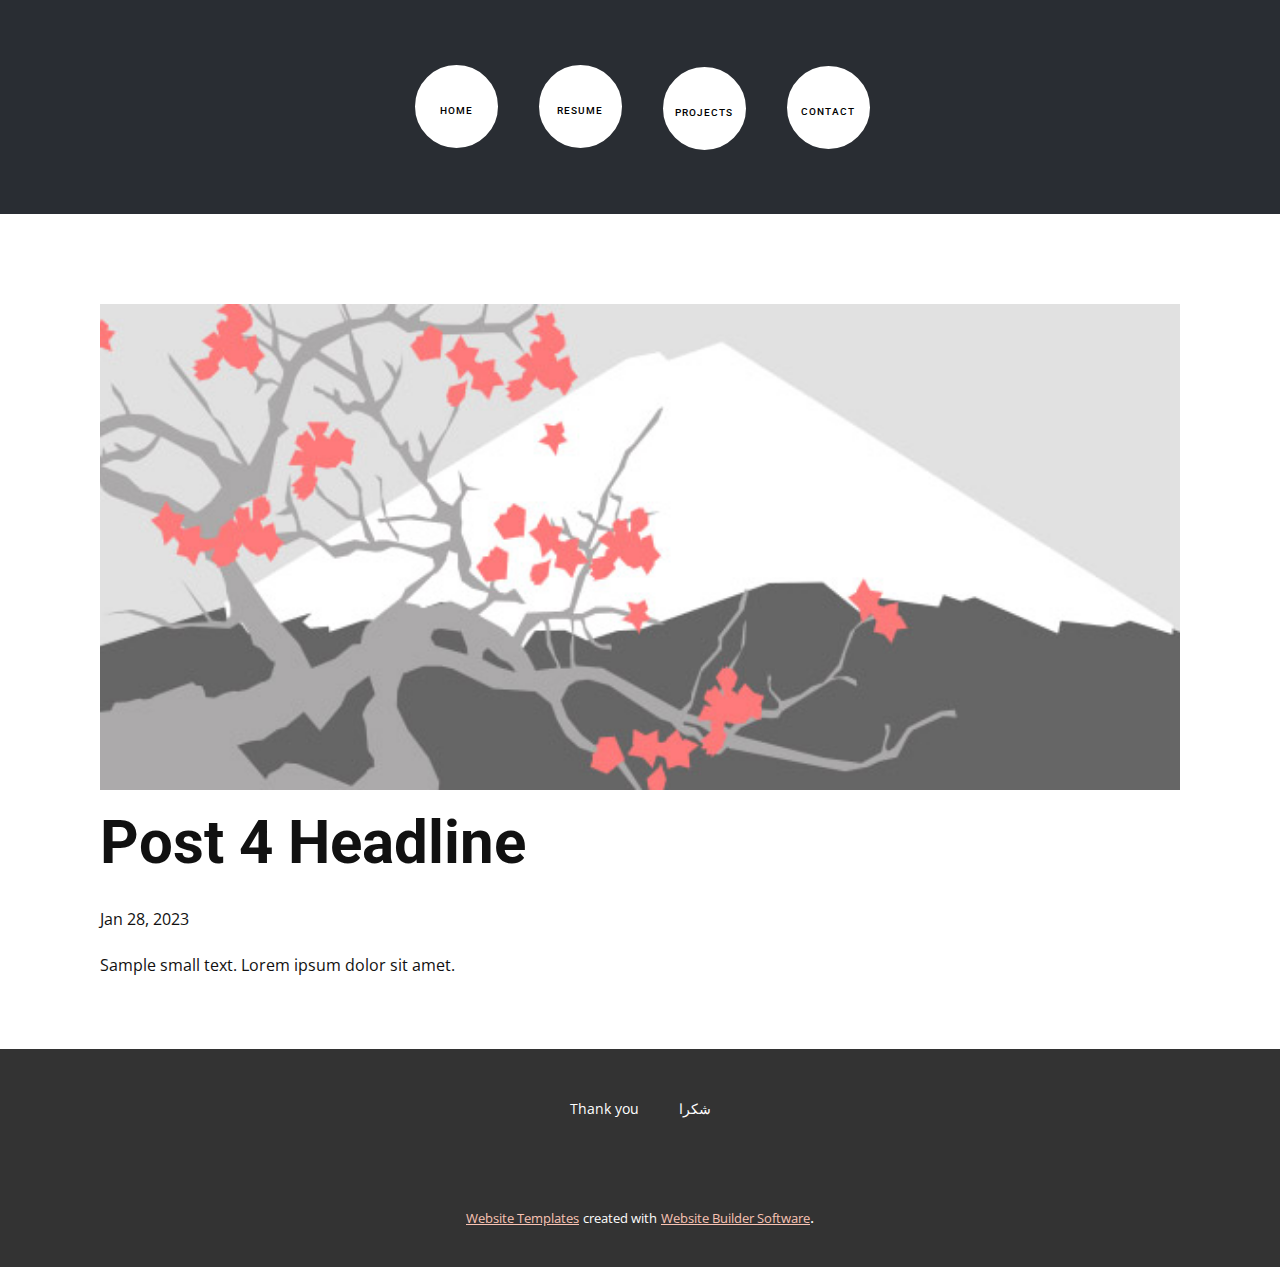
<file: blog/post-3.html>
<!DOCTYPE html>
<html style="font-size: 16px;" lang="en"><head>
    <meta name="viewport" content="width=device-width, initial-scale=1.0">
    <meta charset="utf-8">
    <meta name="keywords" content="Post 1 Headline">
    <meta name="description" content="">
    <title>Post 4 Headline</title>
    <link rel="stylesheet" href="../nicepage.css" media="screen">
<link rel="stylesheet" href="../Post-Template.css" media="screen">
    <script class="u-script" type="text/javascript" src="../jquery.js" defer=""></script>
    <script class="u-script" type="text/javascript" src="../nicepage.js" defer=""></script>
    <meta name="generator" content="Nicepage 5.3.6, nicepage.com">
    <link id="u-theme-google-font" rel="stylesheet" href="https://fonts.googleapis.com/css?family=Roboto:100,100i,300,300i,400,400i,500,500i,700,700i,900,900i|Open+Sans:300,300i,400,400i,500,500i,600,600i,700,700i,800,800i">
    
    
    <script type="application/ld+json">{
		"@context": "http://schema.org",
		"@type": "Organization",
		"name": ""
}</script>
    <meta name="theme-color" content="#f06e49">
  </head>
  <body class="u-body u-xl-mode" data-lang="en"><header class="u-clearfix u-header u-palette-5-dark-3 u-header" id="sec-48dd"><div class="u-clearfix u-sheet u-valign-middle-xl u-sheet-1">
        <div class="u-align-center u-container-align-center u-container-style u-group u-shape-rectangle u-group-1">
          <div class="u-container-layout u-container-layout-1">
            <div class="u-align-center u-border-4 u-border-white u-container-align-center u-container-style u-group u-hover-feature u-shape-circle u-white u-group-2" data-href="../Resume.html" title="Resume">
              <div class="u-container-layout u-valign-middle u-container-layout-2">
                <h5 class="u-align-center u-hover-feature u-text u-text-default u-text-palette-1-base u-text-1">
                  <a class="u-active-none u-border-none u-btn u-button-link u-button-style u-hover-none u-none u-text-black u-btn-1" href="../Resume.html">Resume</a>
                </h5>
              </div>
            </div>
            <div class="u-align-center u-border-4 u-border-white u-container-align-center u-container-style u-group u-hover-feature u-shape-circle u-white u-group-3" data-href="../Home.html" title="Home">
              <div class="u-container-layout u-valign-middle u-container-layout-3">
                <h5 class="u-align-center u-hover-feature u-text u-text-default u-text-palette-1-base u-text-2">
                  <a class="u-active-none u-border-none u-btn u-button-link u-button-style u-hover-none u-none u-text-black u-btn-2" href="../Home.html">Home</a>
                </h5>
              </div>
            </div>
            <div class="u-align-center u-border-4 u-border-white u-container-align-center u-container-style u-group u-hover-feature u-shape-circle u-white u-group-4" data-animation-name="" data-animation-duration="0" data-animation-delay="0" data-animation-direction="" data-href="../Contact.html" title="Contact">
              <div class="u-container-layout u-valign-middle">
                <h5 class="u-align-center u-hover-feature u-text u-text-default u-text-palette-3-base u-text-3">
                  <a class="u-active-none u-border-hover-grey-75 u-border-none u-btn u-button-link u-button-style u-hover-none u-none u-text-black u-btn-3" href="../Contact.html">Contact</a>
                </h5>
              </div>
            </div>
            <div class="u-align-center u-border-4 u-border-white u-container-align-center u-container-style u-group u-hover-feature u-shape-circle u-white u-group-5" data-animation-name="" data-animation-duration="0" data-animation-delay="0" data-animation-direction="" data-href="../Projects.html" title="Projects">
              <div class="u-container-layout u-valign-middle">
                <h5 class="u-align-center u-hover-feature u-text u-text-default u-text-palette-2-base u-text-4">
                  <a class="u-active-none u-border-none u-btn u-button-link u-button-style u-hover-none u-none u-text-black u-btn-4" href="../Projects.html">Projects</a>
                </h5>
              </div>
            </div>
          </div>
        </div>
      </div></header>
    <section class="u-align-center u-clearfix u-section-1" id="sec-0638">
      <div class="u-clearfix u-sheet u-valign-middle-md u-valign-middle-sm u-valign-middle-xs u-sheet-1"><!--post_details--><!--post_details_options_json--><!--{"source":""}--><!--/post_details_options_json--><!--blog_post-->
        <div class="u-container-style u-expanded-width u-post-details u-post-details-1">
          <div class="u-container-layout u-valign-middle u-container-layout-1"><!--blog_post_image-->
            <img alt="" class="u-blog-control u-expanded-width u-image u-image-default u-image-1" src="../images/0fd3416c.jpeg"><!--/blog_post_image--><!--blog_post_header-->
            <h2 class="u-blog-control u-text u-text-1">Post 4 Headline</h2><!--/blog_post_header--><!--blog_post_metadata-->
            <div class="u-blog-control u-metadata u-metadata-1"><!--blog_post_metadata_date-->
              <span class="u-meta-date u-meta-icon">Jan 28, 2023</span><!--/blog_post_metadata_date--><!--blog_post_metadata_category-->
              <!--/blog_post_metadata_category--><!--blog_post_metadata_comments-->
              <!--/blog_post_metadata_comments-->
            </div><!--/blog_post_metadata--><!--blog_post_content-->
            <div class="u-align-justify u-blog-control u-post-content u-text u-text-2 fr-view">
  Sample small text. Lorem ipsum dolor sit amet.
  </div><!--/blog_post_content-->
          </div>
        </div><!--/blog_post--><!--/post_details-->
      </div>
    </section>
    
    
    <footer class="u-align-center u-clearfix u-footer u-grey-80 u-footer" id="sec-68bd"><div class="u-clearfix u-sheet u-valign-middle u-sheet-1">
        <p class="u-small-text u-text u-text-variant u-text-1">Thank you&nbsp; &nbsp; &nbsp; &nbsp; &nbsp; شكرا</p>
      </div></footer>
    <section class="u-backlink u-clearfix u-grey-80">
      <a class="u-link" href="https://nicepage.com/website-templates" target="_blank">
        <span>Website Templates</span>
      </a>
      <p class="u-text">
        <span>created with</span>
      </p>
      <a class="u-link" href="" target="_blank">
        <span>Website Builder Software</span>
      </a>. 
    </section>
  
</body></html>
</file>
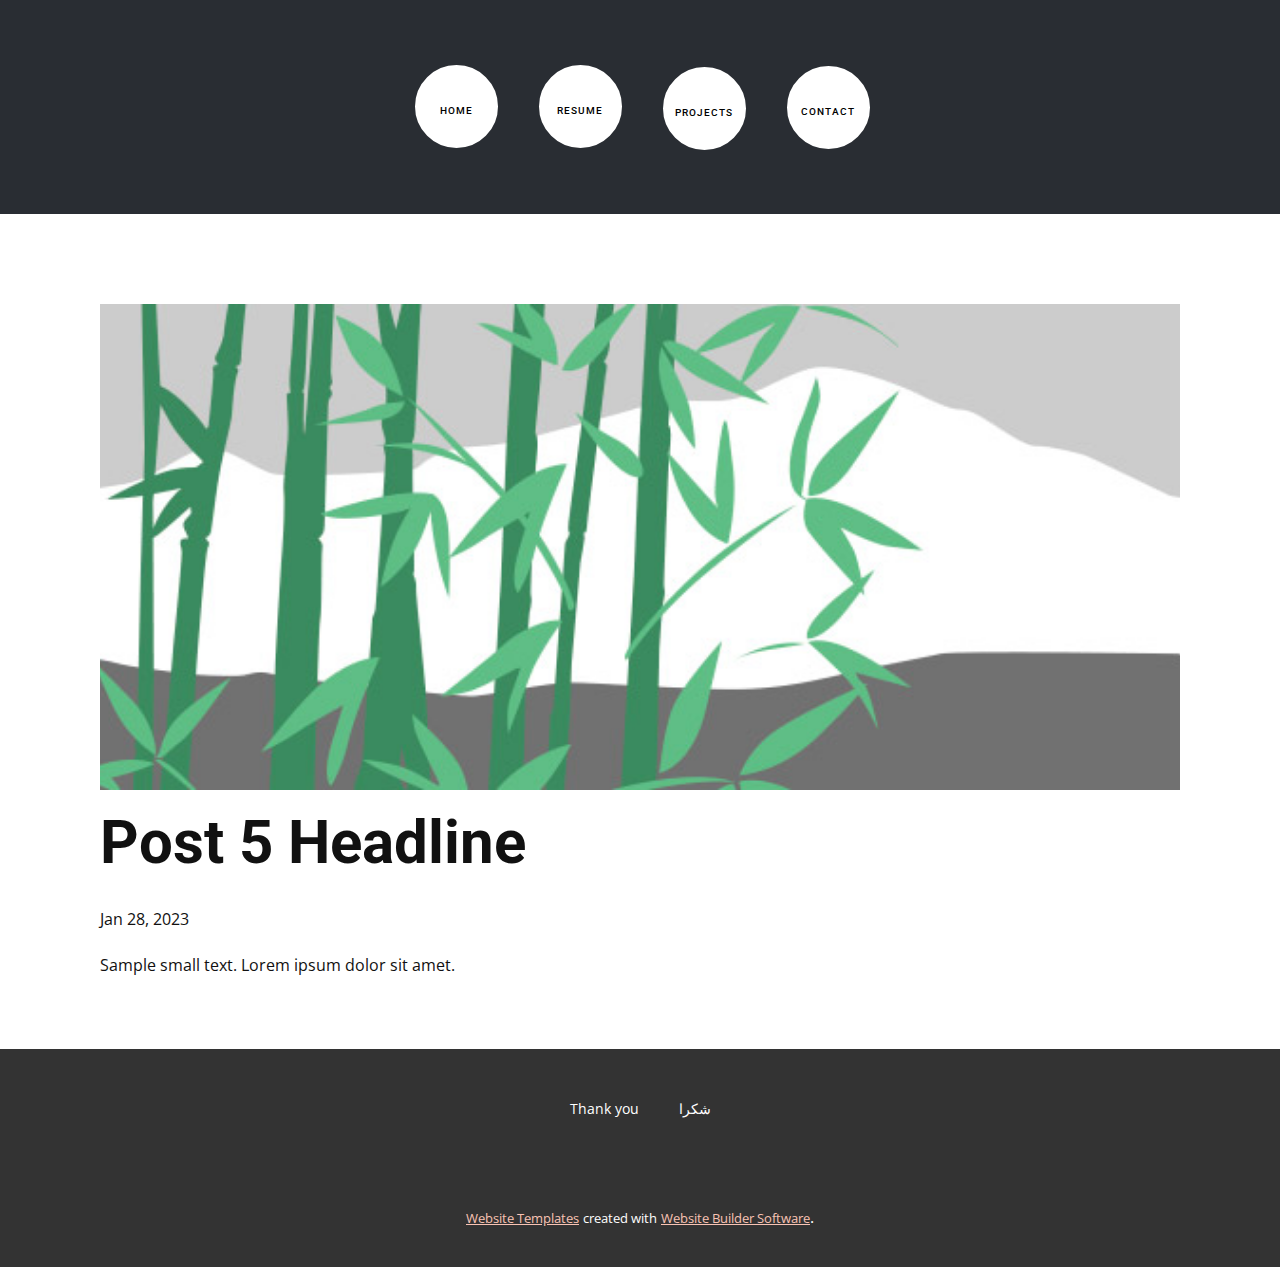
<file: blog/post-4.html>
<!DOCTYPE html>
<html style="font-size: 16px;" lang="en"><head>
    <meta name="viewport" content="width=device-width, initial-scale=1.0">
    <meta charset="utf-8">
    <meta name="keywords" content="Post 1 Headline">
    <meta name="description" content="">
    <title>Post 5 Headline</title>
    <link rel="stylesheet" href="../nicepage.css" media="screen">
<link rel="stylesheet" href="../Post-Template.css" media="screen">
    <script class="u-script" type="text/javascript" src="../jquery.js" defer=""></script>
    <script class="u-script" type="text/javascript" src="../nicepage.js" defer=""></script>
    <meta name="generator" content="Nicepage 5.3.6, nicepage.com">
    <link id="u-theme-google-font" rel="stylesheet" href="https://fonts.googleapis.com/css?family=Roboto:100,100i,300,300i,400,400i,500,500i,700,700i,900,900i|Open+Sans:300,300i,400,400i,500,500i,600,600i,700,700i,800,800i">
    
    
    <script type="application/ld+json">{
		"@context": "http://schema.org",
		"@type": "Organization",
		"name": ""
}</script>
    <meta name="theme-color" content="#f06e49">
  </head>
  <body class="u-body u-xl-mode" data-lang="en"><header class="u-clearfix u-header u-palette-5-dark-3 u-header" id="sec-48dd"><div class="u-clearfix u-sheet u-valign-middle-xl u-sheet-1">
        <div class="u-align-center u-container-align-center u-container-style u-group u-shape-rectangle u-group-1">
          <div class="u-container-layout u-container-layout-1">
            <div class="u-align-center u-border-4 u-border-white u-container-align-center u-container-style u-group u-hover-feature u-shape-circle u-white u-group-2" data-href="../Resume.html" title="Resume">
              <div class="u-container-layout u-valign-middle u-container-layout-2">
                <h5 class="u-align-center u-hover-feature u-text u-text-default u-text-palette-1-base u-text-1">
                  <a class="u-active-none u-border-none u-btn u-button-link u-button-style u-hover-none u-none u-text-black u-btn-1" href="../Resume.html">Resume</a>
                </h5>
              </div>
            </div>
            <div class="u-align-center u-border-4 u-border-white u-container-align-center u-container-style u-group u-hover-feature u-shape-circle u-white u-group-3" data-href="../Home.html" title="Home">
              <div class="u-container-layout u-valign-middle u-container-layout-3">
                <h5 class="u-align-center u-hover-feature u-text u-text-default u-text-palette-1-base u-text-2">
                  <a class="u-active-none u-border-none u-btn u-button-link u-button-style u-hover-none u-none u-text-black u-btn-2" href="../Home.html">Home</a>
                </h5>
              </div>
            </div>
            <div class="u-align-center u-border-4 u-border-white u-container-align-center u-container-style u-group u-hover-feature u-shape-circle u-white u-group-4" data-animation-name="" data-animation-duration="0" data-animation-delay="0" data-animation-direction="" data-href="../Contact.html" title="Contact">
              <div class="u-container-layout u-valign-middle">
                <h5 class="u-align-center u-hover-feature u-text u-text-default u-text-palette-3-base u-text-3">
                  <a class="u-active-none u-border-hover-grey-75 u-border-none u-btn u-button-link u-button-style u-hover-none u-none u-text-black u-btn-3" href="../Contact.html">Contact</a>
                </h5>
              </div>
            </div>
            <div class="u-align-center u-border-4 u-border-white u-container-align-center u-container-style u-group u-hover-feature u-shape-circle u-white u-group-5" data-animation-name="" data-animation-duration="0" data-animation-delay="0" data-animation-direction="" data-href="../Projects.html" title="Projects">
              <div class="u-container-layout u-valign-middle">
                <h5 class="u-align-center u-hover-feature u-text u-text-default u-text-palette-2-base u-text-4">
                  <a class="u-active-none u-border-none u-btn u-button-link u-button-style u-hover-none u-none u-text-black u-btn-4" href="../Projects.html">Projects</a>
                </h5>
              </div>
            </div>
          </div>
        </div>
      </div></header>
    <section class="u-align-center u-clearfix u-section-1" id="sec-0638">
      <div class="u-clearfix u-sheet u-valign-middle-md u-valign-middle-sm u-valign-middle-xs u-sheet-1"><!--post_details--><!--post_details_options_json--><!--{"source":""}--><!--/post_details_options_json--><!--blog_post-->
        <div class="u-container-style u-expanded-width u-post-details u-post-details-1">
          <div class="u-container-layout u-valign-middle u-container-layout-1"><!--blog_post_image-->
            <img alt="" class="u-blog-control u-expanded-width u-image u-image-default u-image-1" src="../images/68f64b9d.jpeg"><!--/blog_post_image--><!--blog_post_header-->
            <h2 class="u-blog-control u-text u-text-1">Post 5 Headline</h2><!--/blog_post_header--><!--blog_post_metadata-->
            <div class="u-blog-control u-metadata u-metadata-1"><!--blog_post_metadata_date-->
              <span class="u-meta-date u-meta-icon">Jan 28, 2023</span><!--/blog_post_metadata_date--><!--blog_post_metadata_category-->
              <!--/blog_post_metadata_category--><!--blog_post_metadata_comments-->
              <!--/blog_post_metadata_comments-->
            </div><!--/blog_post_metadata--><!--blog_post_content-->
            <div class="u-align-justify u-blog-control u-post-content u-text u-text-2 fr-view">
  Sample small text. Lorem ipsum dolor sit amet.
  </div><!--/blog_post_content-->
          </div>
        </div><!--/blog_post--><!--/post_details-->
      </div>
    </section>
    
    
    <footer class="u-align-center u-clearfix u-footer u-grey-80 u-footer" id="sec-68bd"><div class="u-clearfix u-sheet u-valign-middle u-sheet-1">
        <p class="u-small-text u-text u-text-variant u-text-1">Thank you&nbsp; &nbsp; &nbsp; &nbsp; &nbsp; شكرا</p>
      </div></footer>
    <section class="u-backlink u-clearfix u-grey-80">
      <a class="u-link" href="https://nicepage.com/website-templates" target="_blank">
        <span>Website Templates</span>
      </a>
      <p class="u-text">
        <span>created with</span>
      </p>
      <a class="u-link" href="" target="_blank">
        <span>Website Builder Software</span>
      </a>. 
    </section>
  
</body></html>
</file>
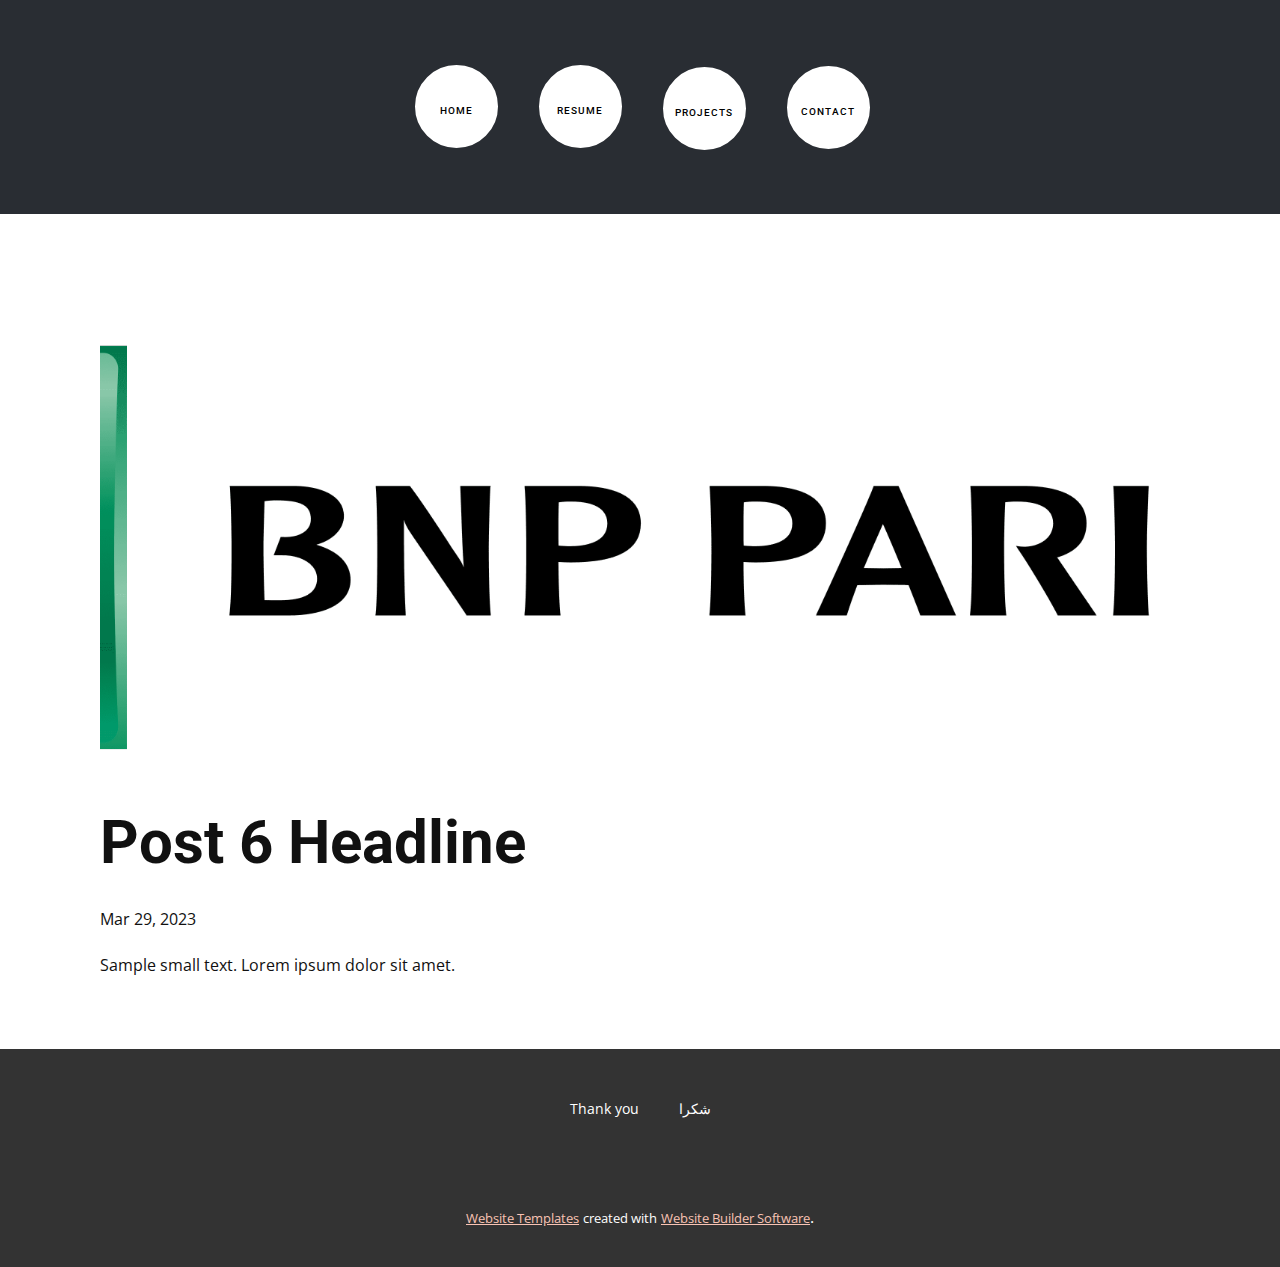
<file: blog/post-5.html>
<!DOCTYPE html>
<html style="font-size: 16px;" lang="en"><head>
    <meta name="viewport" content="width=device-width, initial-scale=1.0">
    <meta charset="utf-8">
    <meta name="keywords" content="Post 1 Headline">
    <meta name="description" content="">
    <title>Post 6 Headline</title>
    <link rel="stylesheet" href="../nicepage.css" media="screen">
<link rel="stylesheet" href="../Post-Template.css" media="screen">
    <script class="u-script" type="text/javascript" src="../jquery.js" defer=""></script>
    <script class="u-script" type="text/javascript" src="../nicepage.js" defer=""></script>
    <meta name="generator" content="Nicepage 5.3.6, nicepage.com">
    <link id="u-theme-google-font" rel="stylesheet" href="https://fonts.googleapis.com/css?family=Roboto:100,100i,300,300i,400,400i,500,500i,700,700i,900,900i|Open+Sans:300,300i,400,400i,500,500i,600,600i,700,700i,800,800i">
    
    
    <script type="application/ld+json">{
		"@context": "http://schema.org",
		"@type": "Organization",
		"name": ""
}</script>
    <meta name="theme-color" content="#f06e49">
  </head>
  <body class="u-body u-xl-mode" data-lang="en"><header class="u-clearfix u-header u-palette-5-dark-3 u-header" id="sec-48dd"><div class="u-clearfix u-sheet u-valign-middle-xl u-sheet-1">
        <div class="u-align-center u-container-align-center u-container-style u-group u-shape-rectangle u-group-1">
          <div class="u-container-layout u-container-layout-1">
            <div class="u-align-center u-border-4 u-border-white u-container-align-center u-container-style u-group u-hover-feature u-shape-circle u-white u-group-2" data-href="../Resume.html" title="Resume">
              <div class="u-container-layout u-valign-middle u-container-layout-2">
                <h5 class="u-align-center u-hover-feature u-text u-text-default u-text-palette-1-base u-text-1">
                  <a class="u-active-none u-border-none u-btn u-button-link u-button-style u-hover-none u-none u-text-black u-btn-1" href="../Resume.html">Resume</a>
                </h5>
              </div>
            </div>
            <div class="u-align-center u-border-4 u-border-white u-container-align-center u-container-style u-group u-hover-feature u-shape-circle u-white u-group-3" data-href="../Home.html" title="Home">
              <div class="u-container-layout u-valign-middle u-container-layout-3">
                <h5 class="u-align-center u-hover-feature u-text u-text-default u-text-palette-1-base u-text-2">
                  <a class="u-active-none u-border-none u-btn u-button-link u-button-style u-hover-none u-none u-text-black u-btn-2" href="../Home.html">Home</a>
                </h5>
              </div>
            </div>
            <div class="u-align-center u-border-4 u-border-white u-container-align-center u-container-style u-group u-hover-feature u-shape-circle u-white u-group-4" data-animation-name="" data-animation-duration="0" data-animation-delay="0" data-animation-direction="" data-href="../Contact.html" title="Contact">
              <div class="u-container-layout u-valign-middle">
                <h5 class="u-align-center u-hover-feature u-text u-text-default u-text-palette-3-base u-text-3">
                  <a class="u-active-none u-border-hover-grey-75 u-border-none u-btn u-button-link u-button-style u-hover-none u-none u-text-black u-btn-3" href="../Contact.html">Contact</a>
                </h5>
              </div>
            </div>
            <div class="u-align-center u-border-4 u-border-white u-container-align-center u-container-style u-group u-hover-feature u-shape-circle u-white u-group-5" data-animation-name="" data-animation-duration="0" data-animation-delay="0" data-animation-direction="" data-href="../Projects.html" title="Projects">
              <div class="u-container-layout u-valign-middle">
                <h5 class="u-align-center u-hover-feature u-text u-text-default u-text-palette-2-base u-text-4">
                  <a class="u-active-none u-border-none u-btn u-button-link u-button-style u-hover-none u-none u-text-black u-btn-4" href="../Projects.html">Projects</a>
                </h5>
              </div>
            </div>
          </div>
        </div>
      </div></header>
    <section class="u-align-center u-clearfix u-section-1" id="sec-0638">
      <div class="u-clearfix u-sheet u-valign-middle-md u-valign-middle-sm u-valign-middle-xs u-sheet-1"><!--post_details--><!--post_details_options_json--><!--{"source":""}--><!--/post_details_options_json--><!--blog_post-->
        <div class="u-container-style u-expanded-width u-post-details u-post-details-1">
          <div class="u-container-layout u-valign-middle u-container-layout-1"><!--blog_post_image-->
            <img alt="" class="u-blog-control u-expanded-width u-image u-image-default u-image-1" src="../images/BNP-Paribas-logo.png"><!--/blog_post_image--><!--blog_post_header-->
            <h2 class="u-blog-control u-text u-text-1">Post 6 Headline</h2><!--/blog_post_header--><!--blog_post_metadata-->
            <div class="u-blog-control u-metadata u-metadata-1"><!--blog_post_metadata_date-->
              <span class="u-meta-date u-meta-icon">Mar 29, 2023</span><!--/blog_post_metadata_date--><!--blog_post_metadata_category-->
              <!--/blog_post_metadata_category--><!--blog_post_metadata_comments-->
              <!--/blog_post_metadata_comments-->
            </div><!--/blog_post_metadata--><!--blog_post_content-->
            <div class="u-align-justify u-blog-control u-post-content u-text u-text-2 fr-view">
  Sample small text. Lorem ipsum dolor sit amet.
  </div><!--/blog_post_content-->
          </div>
        </div><!--/blog_post--><!--/post_details-->
      </div>
    </section>
    
    
    <footer class="u-align-center u-clearfix u-footer u-grey-80 u-footer" id="sec-68bd"><div class="u-clearfix u-sheet u-valign-middle u-sheet-1">
        <p class="u-small-text u-text u-text-variant u-text-1">Thank you&nbsp; &nbsp; &nbsp; &nbsp; &nbsp; شكرا</p>
      </div></footer>
    <section class="u-backlink u-clearfix u-grey-80">
      <a class="u-link" href="https://nicepage.com/website-templates" target="_blank">
        <span>Website Templates</span>
      </a>
      <p class="u-text">
        <span>created with</span>
      </p>
      <a class="u-link" href="" target="_blank">
        <span>Website Builder Software</span>
      </a>. 
    </section>
  
</body></html>
</file>
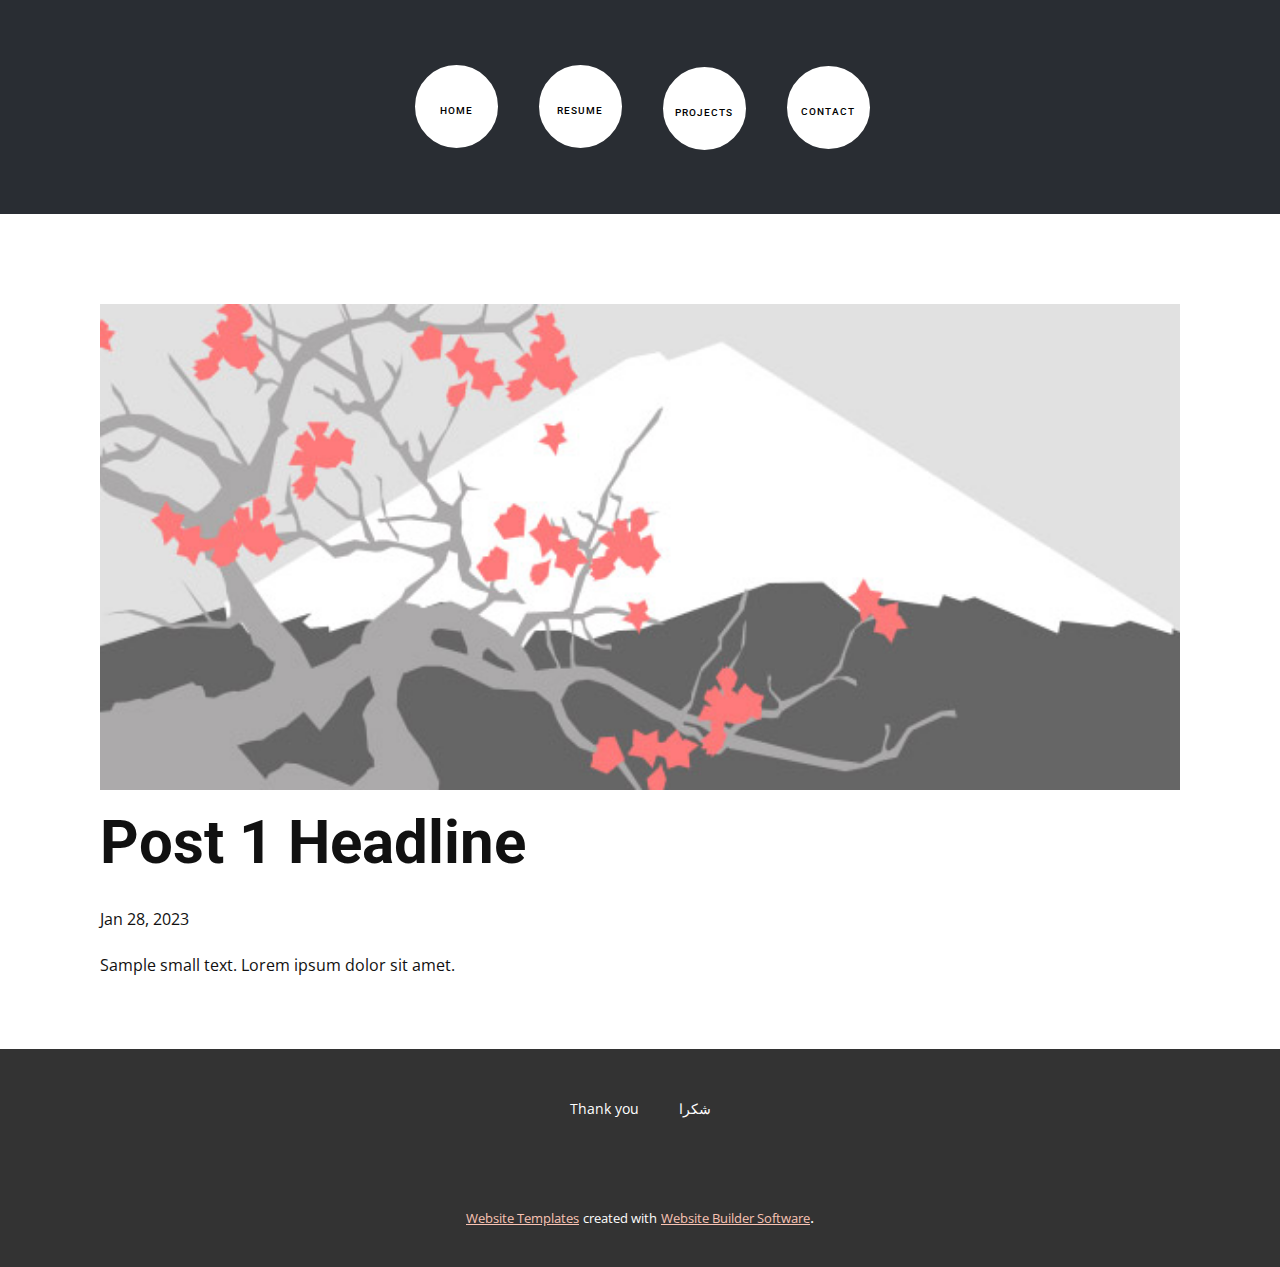
<file: blog/post.html>
<!DOCTYPE html>
<html style="font-size: 16px;" lang="en"><head>
    <meta name="viewport" content="width=device-width, initial-scale=1.0">
    <meta charset="utf-8">
    <meta name="keywords" content="Post 1 Headline">
    <meta name="description" content="">
    <title>Post 1 Headline</title>
    <link rel="stylesheet" href="../nicepage.css" media="screen">
<link rel="stylesheet" href="../Post-Template.css" media="screen">
    <script class="u-script" type="text/javascript" src="../jquery.js" defer=""></script>
    <script class="u-script" type="text/javascript" src="../nicepage.js" defer=""></script>
    <meta name="generator" content="Nicepage 5.3.6, nicepage.com">
    <link id="u-theme-google-font" rel="stylesheet" href="https://fonts.googleapis.com/css?family=Roboto:100,100i,300,300i,400,400i,500,500i,700,700i,900,900i|Open+Sans:300,300i,400,400i,500,500i,600,600i,700,700i,800,800i">
    
    
    <script type="application/ld+json">{
		"@context": "http://schema.org",
		"@type": "Organization",
		"name": ""
}</script>
    <meta name="theme-color" content="#f06e49">
  </head>
  <body class="u-body u-xl-mode" data-lang="en"><header class="u-clearfix u-header u-palette-5-dark-3 u-header" id="sec-48dd"><div class="u-clearfix u-sheet u-valign-middle-xl u-sheet-1">
        <div class="u-align-center u-container-align-center u-container-style u-group u-shape-rectangle u-group-1">
          <div class="u-container-layout u-container-layout-1">
            <div class="u-align-center u-border-4 u-border-white u-container-align-center u-container-style u-group u-hover-feature u-shape-circle u-white u-group-2" data-href="../Resume.html" title="Resume">
              <div class="u-container-layout u-valign-middle u-container-layout-2">
                <h5 class="u-align-center u-hover-feature u-text u-text-default u-text-palette-1-base u-text-1">
                  <a class="u-active-none u-border-none u-btn u-button-link u-button-style u-hover-none u-none u-text-black u-btn-1" href="../Resume.html">Resume</a>
                </h5>
              </div>
            </div>
            <div class="u-align-center u-border-4 u-border-white u-container-align-center u-container-style u-group u-hover-feature u-shape-circle u-white u-group-3" data-href="../Home.html" title="Home">
              <div class="u-container-layout u-valign-middle u-container-layout-3">
                <h5 class="u-align-center u-hover-feature u-text u-text-default u-text-palette-1-base u-text-2">
                  <a class="u-active-none u-border-none u-btn u-button-link u-button-style u-hover-none u-none u-text-black u-btn-2" href="../Home.html">Home</a>
                </h5>
              </div>
            </div>
            <div class="u-align-center u-border-4 u-border-white u-container-align-center u-container-style u-group u-hover-feature u-shape-circle u-white u-group-4" data-animation-name="" data-animation-duration="0" data-animation-delay="0" data-animation-direction="" data-href="../Contact.html" title="Contact">
              <div class="u-container-layout u-valign-middle">
                <h5 class="u-align-center u-hover-feature u-text u-text-default u-text-palette-3-base u-text-3">
                  <a class="u-active-none u-border-hover-grey-75 u-border-none u-btn u-button-link u-button-style u-hover-none u-none u-text-black u-btn-3" href="../Contact.html">Contact</a>
                </h5>
              </div>
            </div>
            <div class="u-align-center u-border-4 u-border-white u-container-align-center u-container-style u-group u-hover-feature u-shape-circle u-white u-group-5" data-animation-name="" data-animation-duration="0" data-animation-delay="0" data-animation-direction="" data-href="../Projects.html" title="Projects">
              <div class="u-container-layout u-valign-middle">
                <h5 class="u-align-center u-hover-feature u-text u-text-default u-text-palette-2-base u-text-4">
                  <a class="u-active-none u-border-none u-btn u-button-link u-button-style u-hover-none u-none u-text-black u-btn-4" href="../Projects.html">Projects</a>
                </h5>
              </div>
            </div>
          </div>
        </div>
      </div></header>
    <section class="u-align-center u-clearfix u-section-1" id="sec-0638">
      <div class="u-clearfix u-sheet u-valign-middle-md u-valign-middle-sm u-valign-middle-xs u-sheet-1"><!--post_details--><!--post_details_options_json--><!--{"source":""}--><!--/post_details_options_json--><!--blog_post-->
        <div class="u-container-style u-expanded-width u-post-details u-post-details-1">
          <div class="u-container-layout u-valign-middle u-container-layout-1"><!--blog_post_image-->
            <img alt="" class="u-blog-control u-expanded-width u-image u-image-default u-image-1" src="../images/0fd3416c.jpeg"><!--/blog_post_image--><!--blog_post_header-->
            <h2 class="u-blog-control u-text u-text-1">Post 1 Headline</h2><!--/blog_post_header--><!--blog_post_metadata-->
            <div class="u-blog-control u-metadata u-metadata-1"><!--blog_post_metadata_date-->
              <span class="u-meta-date u-meta-icon">Jan 28, 2023</span><!--/blog_post_metadata_date--><!--blog_post_metadata_category-->
              <!--/blog_post_metadata_category--><!--blog_post_metadata_comments-->
              <!--/blog_post_metadata_comments-->
            </div><!--/blog_post_metadata--><!--blog_post_content-->
            <div class="u-align-justify u-blog-control u-post-content u-text u-text-2 fr-view">
  Sample small text. Lorem ipsum dolor sit amet.
  </div><!--/blog_post_content-->
          </div>
        </div><!--/blog_post--><!--/post_details-->
      </div>
    </section>
    
    
    <footer class="u-align-center u-clearfix u-footer u-grey-80 u-footer" id="sec-68bd"><div class="u-clearfix u-sheet u-valign-middle u-sheet-1">
        <p class="u-small-text u-text u-text-variant u-text-1">Thank you&nbsp; &nbsp; &nbsp; &nbsp; &nbsp; شكرا</p>
      </div></footer>
    <section class="u-backlink u-clearfix u-grey-80">
      <a class="u-link" href="https://nicepage.com/website-templates" target="_blank">
        <span>Website Templates</span>
      </a>
      <p class="u-text">
        <span>created with</span>
      </p>
      <a class="u-link" href="" target="_blank">
        <span>Website Builder Software</span>
      </a>. 
    </section>
  
</body></html>
</file>
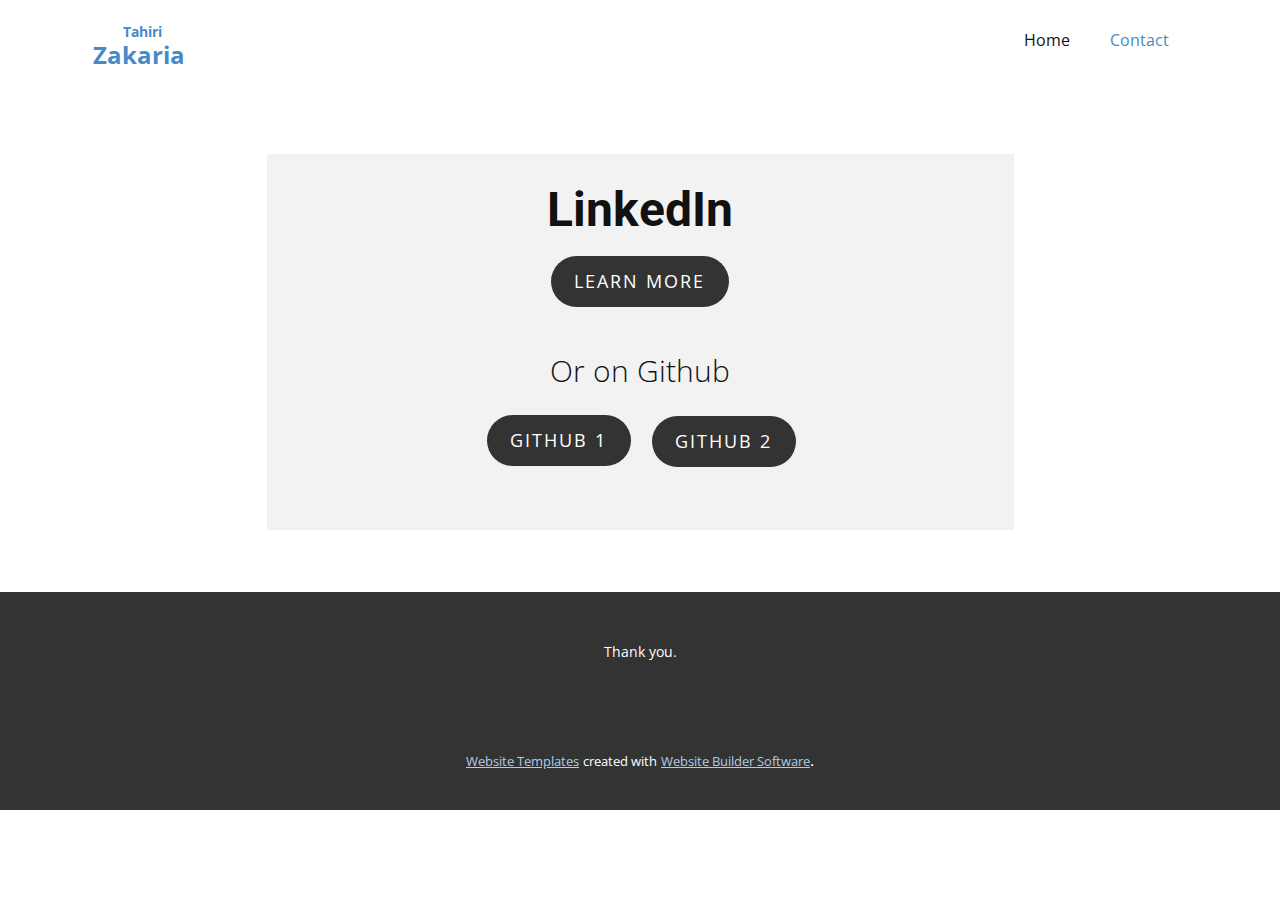
<file: Site1/Site1/Contact.html>
<!DOCTYPE html>
<html style="font-size: 16px;">
  <head>
    <meta name="viewport" content="width=device-width, initial-scale=1.0">
    <meta charset="utf-8">
    <meta name="keywords" content="LinkedIn">
    <meta name="description" content="">
    <meta name="page_type" content="np-template-header-footer-from-plugin">
    <title>Contact</title>
    <link rel="stylesheet" href="nicepage.css" media="screen">
<link rel="stylesheet" href="Contact.css" media="screen">
    <script class="u-script" type="text/javascript" src="jquery.js" defer=""></script>
    <script class="u-script" type="text/javascript" src="nicepage.js" defer=""></script>
    <meta name="generator" content="Nicepage 4.0.3, nicepage.com">
    <link id="u-theme-google-font" rel="stylesheet" href="https://fonts.googleapis.com/css?family=Roboto:100,100i,300,300i,400,400i,500,500i,700,700i,900,900i|Open+Sans:300,300i,400,400i,600,600i,700,700i,800,800i">
    
    
    <script type="application/ld+json">{
		"@context": "http://schema.org",
		"@type": "Organization",
		"name": ""
}</script>
    <meta name="theme-color" content="#478ac9">
    <meta property="og:title" content="Contact">
    <meta property="og:type" content="website">
  </head>
  <body class="u-body"><header class="u-clearfix u-header u-header" id="sec-c878"><div class="u-clearfix u-sheet u-sheet-1">
        <nav class="u-menu u-menu-dropdown u-offcanvas u-menu-1">
          <div class="menu-collapse" style="font-size: 1rem; letter-spacing: 0px;">
            <a class="u-button-style u-custom-left-right-menu-spacing u-custom-padding-bottom u-custom-top-bottom-menu-spacing u-nav-link u-text-active-palette-1-base u-text-hover-palette-2-base" href="#">
              <svg><use xmlns:xlink="http://www.w3.org/1999/xlink" xlink:href="#menu-hamburger"></use></svg>
              <svg version="1.1" xmlns="http://www.w3.org/2000/svg" xmlns:xlink="http://www.w3.org/1999/xlink"><defs><symbol id="menu-hamburger" viewBox="0 0 16 16" style="width: 16px; height: 16px;"><rect y="1" width="16" height="2"></rect><rect y="7" width="16" height="2"></rect><rect y="13" width="16" height="2"></rect>
</symbol>
</defs></svg>
            </a>
          </div>
          <div class="u-custom-menu u-nav-container">
            <ul class="u-nav u-unstyled u-nav-1"><li class="u-nav-item"><a class="u-button-style u-nav-link u-text-active-palette-1-base u-text-hover-palette-2-base" href="Home.html" style="padding: 10px 20px;">Home</a>
</li><li class="u-nav-item"><a class="u-button-style u-nav-link u-text-active-palette-1-base u-text-hover-palette-2-base" href="Contact.html" style="padding: 10px 20px;">Contact</a>
</li></ul>
          </div>
          <div class="u-custom-menu u-nav-container-collapse">
            <div class="u-black u-container-style u-inner-container-layout u-opacity u-opacity-95 u-sidenav">
              <div class="u-inner-container-layout u-sidenav-overflow">
                <div class="u-menu-close"></div>
                <ul class="u-align-center u-nav u-popupmenu-items u-unstyled u-nav-2"><li class="u-nav-item"><a class="u-button-style u-nav-link" href="Home.html" style="padding: 10px 20px;">Home</a>
</li><li class="u-nav-item"><a class="u-button-style u-nav-link" href="Contact.html" style="padding: 10px 20px;">Contact</a>
</li></ul>
              </div>
            </div>
            <div class="u-black u-menu-overlay u-opacity u-opacity-70"></div>
          </div>
        </nav>
        <p class="u-text u-text-default u-text-1">
          <a class="u-active-none u-border-none u-btn u-button-link u-button-style u-hover-none u-none u-text-palette-1-base u-btn-1" href="https://zackemcee.github.io/main_site/">Tahiri<br>
            <span style="font-size: 1.5rem;">Zakaria</span>
            <br>
          </a>
        </p>
      </div></header>
    <section class="u-align-left u-clearfix u-section-1" id="sec-4e3f">
      <div class="u-clearfix u-sheet u-valign-middle u-sheet-1">
        <div class="u-align-center u-container-style u-grey-5 u-group u-group-1">
          <div class="u-container-layout u-container-layout-1">
            <h1 class="u-text u-text-default u-text-1">LinkedIn</h1>
            <a href="https://www.linkedin.com/in/zakaria-tahiri-517228162/" class="u-border-none u-btn u-btn-round u-button-style u-color-scheme-summer-time u-color-style-multicolor-1 u-grey-80 u-radius-50 u-btn-1" target="_blank">Learn more</a>
            <p class="u-text u-text-2">Or on Github</p>
            <a href="https://github.com/zackemcee" class="u-border-none u-btn u-btn-round u-button-style u-color-scheme-summer-time u-color-style-multicolor-1 u-grey-80 u-radius-50 u-btn-2" target="_blank">Github 1</a>
            <a href="https://github.com/zackfair1" class="u-border-none u-btn u-btn-round u-button-style u-color-scheme-summer-time u-color-style-multicolor-1 u-grey-80 u-radius-50 u-btn-3" target="_blank">Github 2</a>
          </div>
        </div>
      </div>
    </section>
    
    
    <footer class="u-align-center u-clearfix u-footer u-grey-80 u-footer" id="sec-62e3"><div class="u-clearfix u-sheet u-valign-middle u-sheet-1">
        <p class="u-small-text u-text u-text-variant u-text-1">Thank you.</p>
      </div></footer>
    <section class="u-backlink u-clearfix u-grey-80">
      <a class="u-link" href="https://nicepage.com/website-templates" target="_blank">
        <span>Website Templates</span>
      </a>
      <p class="u-text">
        <span>created with</span>
      </p>
      <a class="u-link" href="" target="_blank">
        <span>Website Builder Software</span>
      </a>. 
    </section>
  </body>
</html>
</file>
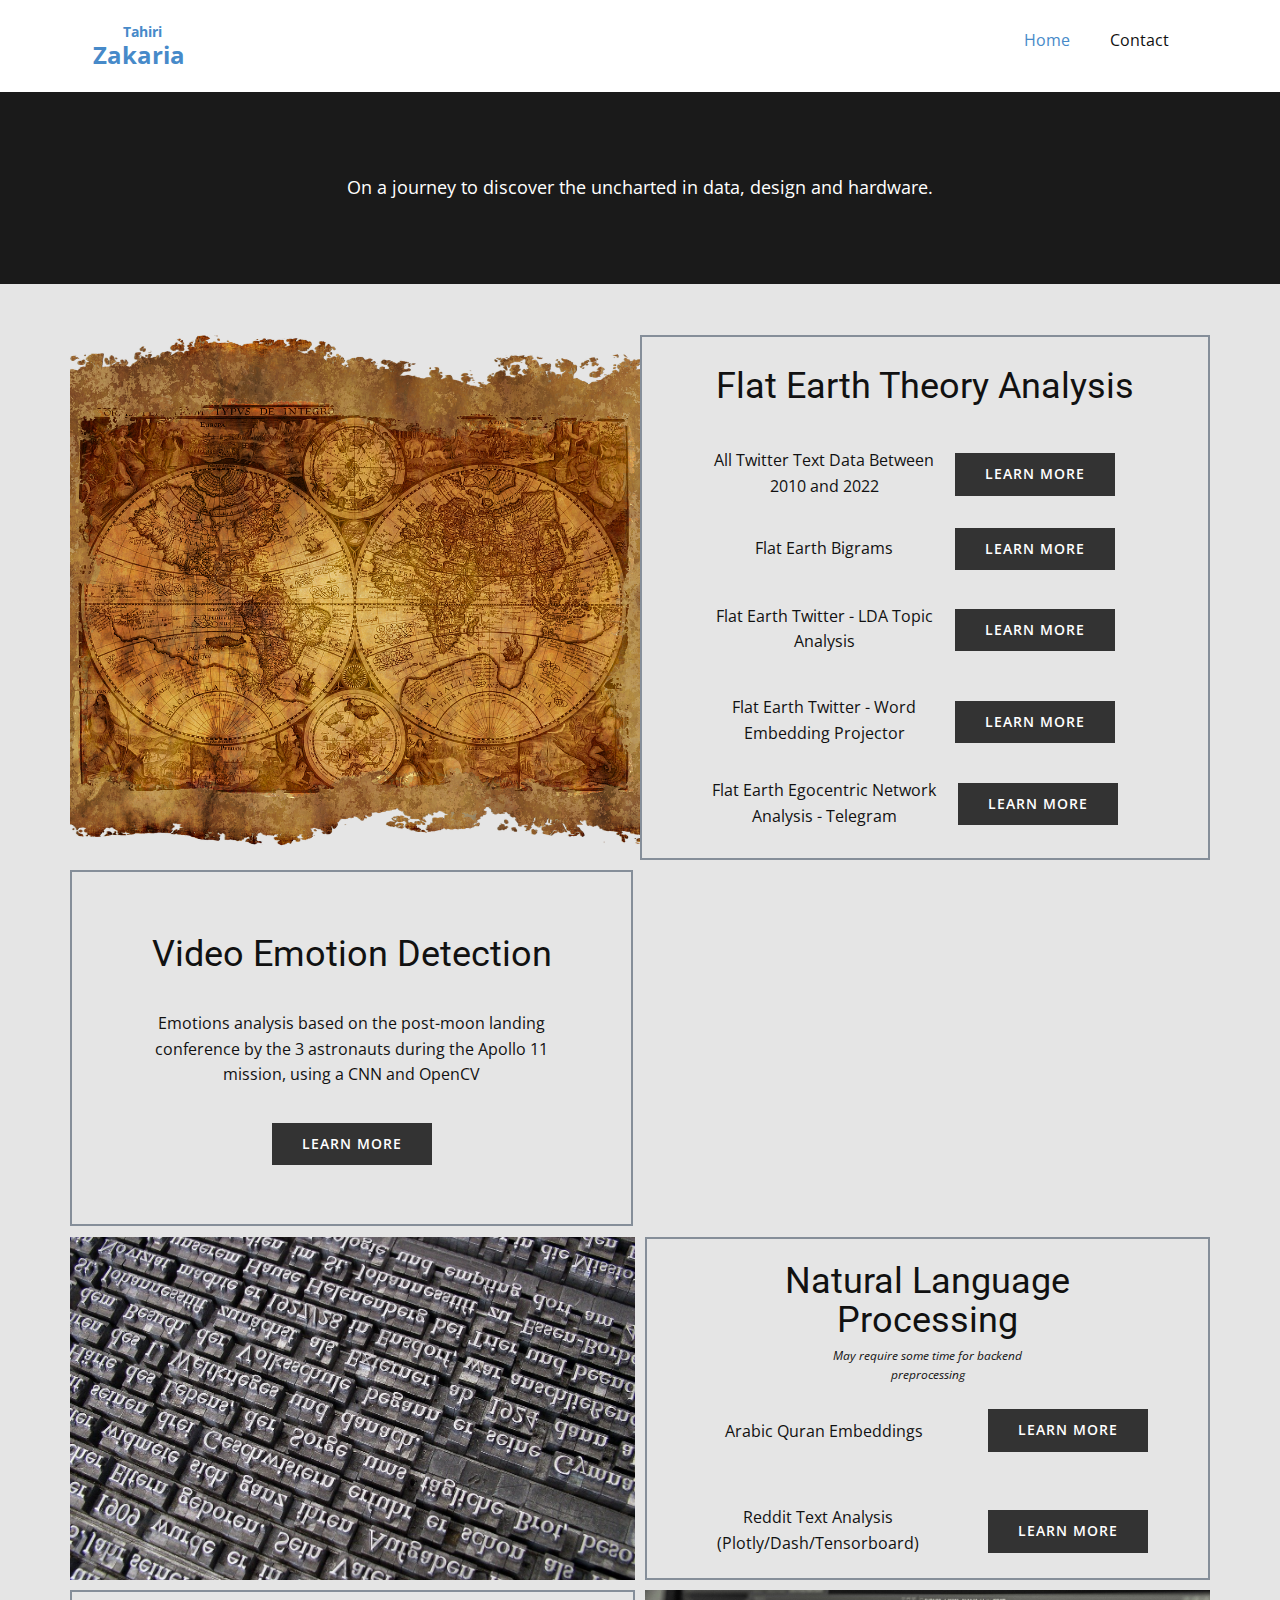
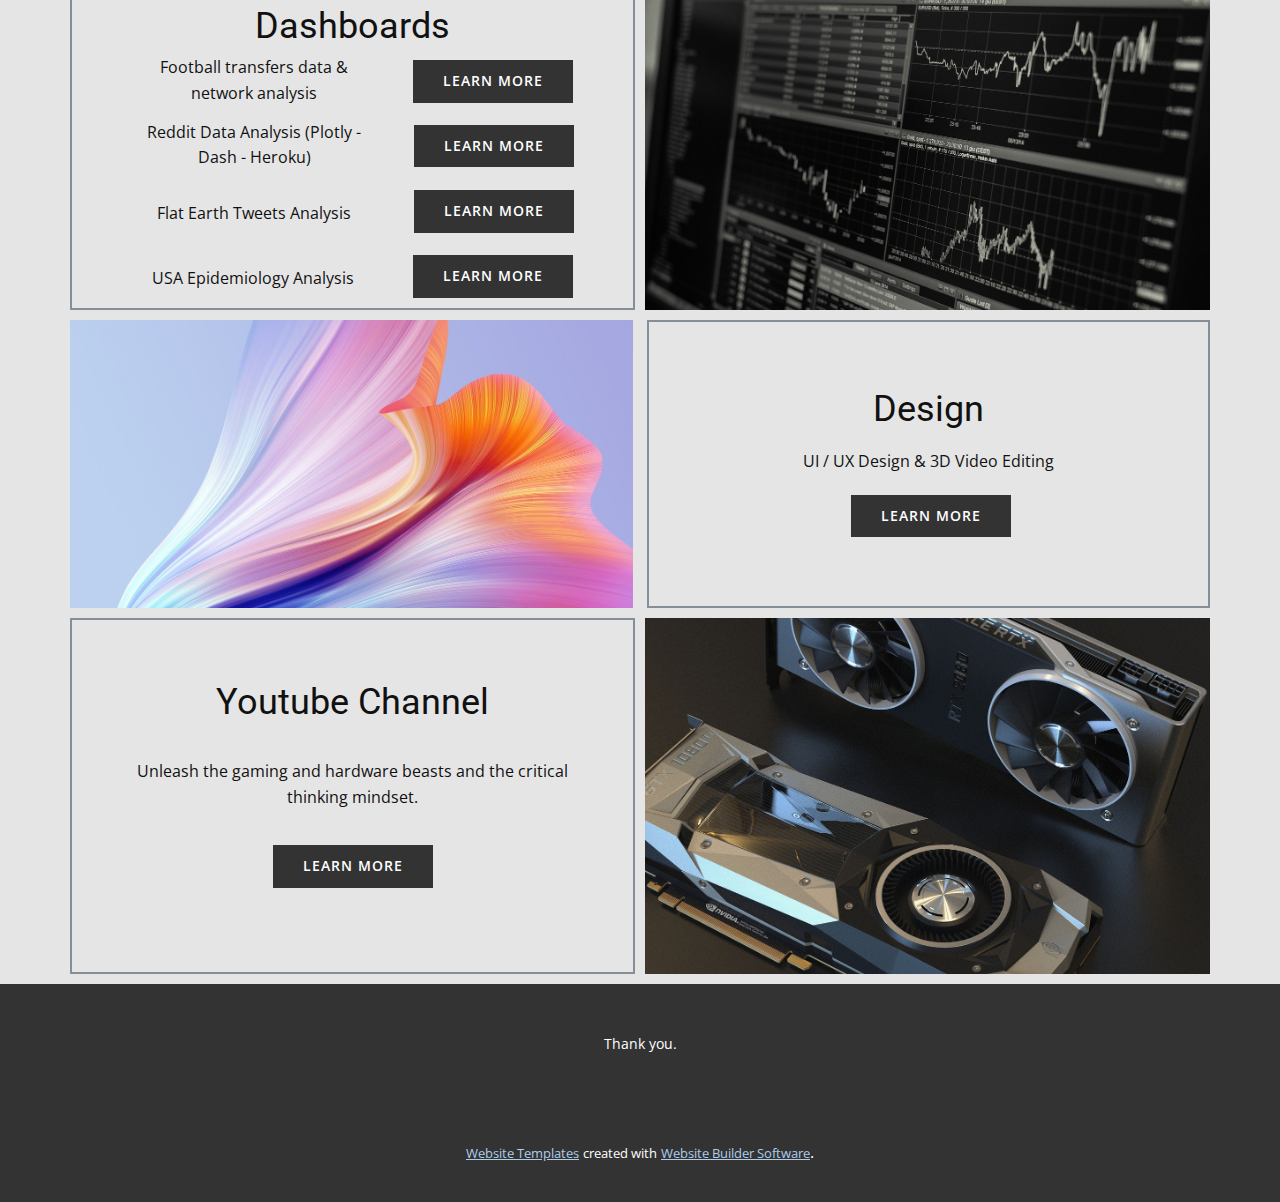
<file: Site1/Site1/Home.html>
<!DOCTYPE html>
<html style="font-size: 16px;">
  <head>
    <meta name="viewport" content="width=device-width, initial-scale=1.0">
    <meta charset="utf-8">
    <meta name="keywords" content="WEBSITES, Website 1, Website 2, Youtube Channel">
    <meta name="description" content="">
    <meta name="page_type" content="np-template-header-footer-from-plugin">
    <title>Home</title>
    <link rel="stylesheet" href="nicepage.css" media="screen">
<link rel="stylesheet" href="Home.css" media="screen">
    <script class="u-script" type="text/javascript" src="jquery.js" defer=""></script>
    <script class="u-script" type="text/javascript" src="nicepage.js" defer=""></script>
    <meta name="generator" content="Nicepage 4.0.3, nicepage.com">
    <link id="u-theme-google-font" rel="stylesheet" href="https://fonts.googleapis.com/css?family=Roboto:100,100i,300,300i,400,400i,500,500i,700,700i,900,900i|Open+Sans:300,300i,400,400i,600,600i,700,700i,800,800i">
    
    
    
    
    
    <script type="application/ld+json">{
		"@context": "http://schema.org",
		"@type": "Organization",
		"name": ""
}</script>
    <meta name="theme-color" content="#478ac9">
    <meta property="og:title" content="Home">
    <meta property="og:type" content="website">
  </head>
  <body class="u-body"><header class="u-clearfix u-header u-header" id="sec-c878"><div class="u-clearfix u-sheet u-sheet-1">
        <nav class="u-menu u-menu-dropdown u-offcanvas u-menu-1">
          <div class="menu-collapse" style="font-size: 1rem; letter-spacing: 0px;">
            <a class="u-button-style u-custom-left-right-menu-spacing u-custom-padding-bottom u-custom-top-bottom-menu-spacing u-nav-link u-text-active-palette-1-base u-text-hover-palette-2-base" href="#">
              <svg><use xmlns:xlink="http://www.w3.org/1999/xlink" xlink:href="#menu-hamburger"></use></svg>
              <svg version="1.1" xmlns="http://www.w3.org/2000/svg" xmlns:xlink="http://www.w3.org/1999/xlink"><defs><symbol id="menu-hamburger" viewBox="0 0 16 16" style="width: 16px; height: 16px;"><rect y="1" width="16" height="2"></rect><rect y="7" width="16" height="2"></rect><rect y="13" width="16" height="2"></rect>
</symbol>
</defs></svg>
            </a>
          </div>
          <div class="u-custom-menu u-nav-container">
            <ul class="u-nav u-unstyled u-nav-1"><li class="u-nav-item"><a class="u-button-style u-nav-link u-text-active-palette-1-base u-text-hover-palette-2-base" href="Home.html" style="padding: 10px 20px;">Home</a>
</li><li class="u-nav-item"><a class="u-button-style u-nav-link u-text-active-palette-1-base u-text-hover-palette-2-base" href="Contact.html" style="padding: 10px 20px;">Contact</a>
</li></ul>
          </div>
          <div class="u-custom-menu u-nav-container-collapse">
            <div class="u-black u-container-style u-inner-container-layout u-opacity u-opacity-95 u-sidenav">
              <div class="u-inner-container-layout u-sidenav-overflow">
                <div class="u-menu-close"></div>
                <ul class="u-align-center u-nav u-popupmenu-items u-unstyled u-nav-2"><li class="u-nav-item"><a class="u-button-style u-nav-link" href="Home.html" style="padding: 10px 20px;">Home</a>
</li><li class="u-nav-item"><a class="u-button-style u-nav-link" href="Contact.html" style="padding: 10px 20px;">Contact</a>
</li></ul>
              </div>
            </div>
            <div class="u-black u-menu-overlay u-opacity u-opacity-70"></div>
          </div>
        </nav>
        <p class="u-text u-text-default u-text-1">
          <a class="u-active-none u-border-none u-btn u-button-link u-button-style u-hover-none u-none u-text-palette-1-base u-btn-1" href="https://zackemcee.github.io/main_site/">Tahiri<br>
            <span style="font-size: 1.5rem;">Zakaria</span>
            <br>
          </a>
        </p>
      </div></header>
    <section class="u-clearfix u-grey-90 u-section-1" id="sec-6832">
      <div class="u-clearfix u-sheet u-valign-middle u-sheet-1">
        <p class="u-align-center u-text u-text-1">On a journey to discover the uncharted in data, design and hardware.<br>
        </p>
      </div>
    </section>
    <section class="u-clearfix u-grey-10 u-section-2" id="carousel_ecda">
      <div class="u-clearfix u-sheet u-sheet-1">
        <div class="u-clearfix u-expanded-width u-gutter-0 u-layout-wrap u-layout-wrap-1">
          <div class="u-layout">
            <div class="u-layout-col">
              <div class="u-size-60">
                <div class="u-layout-row">
                  <div class="u-container-style u-hidden-sm u-hidden-xs u-image u-layout-cell u-left-cell u-shape-rectangle u-size-30 u-image-1" src="" data-image-width="1280" data-image-height="905">
                    <div class="u-container-layout u-valign-middle u-container-layout-1"></div>
                  </div>
                  <div class="u-align-center u-container-style u-layout-cell u-right-cell u-size-30 u-layout-cell-2">
                    <div class="u-border-2 u-border-palette-5-dark-1 u-container-layout u-container-layout-2">
                      <h2 class="u-text u-text-1">Flat Earth Theory Analysis</h2>
                      <p class="u-align-center-lg u-align-center-md u-align-center-xl u-text u-text-2"> All Twitter Text Data Between 2010 and 2022</p>
                      <a href="https://fe-tweets.herokuapp.com/" class="u-border-none u-btn u-btn-rectangle u-button-style u-grey-80 u-btn-1" target="_blank">learn more</a>
                      <a href="https://zackfair1.github.io/fe_bigrams/" class="u-border-none u-btn u-btn-rectangle u-button-style u-grey-80 u-btn-2" target="_blank">learn more</a>
                      <p class="u-align-center-lg u-align-center-md u-align-center-sm u-align-center-xl u-text u-text-3">Flat Earth Bigrams</p>
                      <p class="u-align-center-lg u-align-center-md u-align-center-sm u-align-center-xl u-text u-text-4">Flat Earth Twitter - LDA Topic Analysis</p>
                      <a href="https://zackfair1.github.io/lda_flat_topic/" class="u-border-none u-btn u-btn-rectangle u-button-style u-grey-80 u-btn-3" target="_blank">learn more</a>
                      <p class="u-align-center-lg u-align-center-md u-align-center-sm u-align-center-xl u-text u-text-5">Flat Earth Twitter - Word Embedding Projector</p>
                      <a href="https://projector.tensorflow.org/?config=https://raw.githubusercontent.com/zackfair1/w2v_fe/main/config.json" class="u-border-none u-btn u-btn-rectangle u-button-style u-grey-80 u-btn-4" target="_blank">learn more</a>
                      <p class="u-align-center-lg u-align-center-md u-align-center-sm u-align-center-xl u-text u-text-6">Flat Earth Egocentric Network Analysis - Telegram</p>
                      <a href="https://zackfair1.github.io/ego_fe/#Flat%20Earth%20Society" class="u-btn u-button-style u-grey-80 u-btn-5" target="_blank">learn more</a>
                    </div>
                  </div>
                </div>
              </div>
            </div>
          </div>
        </div>
      </div>
    </section>
    <section class="u-clearfix u-grey-10 u-section-3" id="sec-6729">
      <div class="u-clearfix u-sheet u-valign-middle-lg u-valign-middle-xl u-valign-top-md u-sheet-1">
        <div class="u-clearfix u-expanded-width-sm u-expanded-width-xs u-gutter-10 u-layout-wrap u-layout-wrap-1">
          <div class="u-layout">
            <div class="u-layout-col">
              <div class="u-size-60">
                <div class="u-layout-row">
                  <div class="u-align-center u-container-style u-layout-cell u-left-cell u-shape-rectangle u-size-60 u-layout-cell-1" src="">
                    <div class="u-border-2 u-border-palette-5-dark-1 u-container-layout u-valign-top-lg u-valign-top-md u-container-layout-1">
                      <h2 class="u-text u-text-1">Video Emotion Detection</h2>
                      <p class="u-text u-text-2">Emotions analysis based on the post-moon landing conference by the 3 astronauts during the Apollo 11 mission, using a CNN and OpenCV</p>
                      <a href="https://www.youtube.com/watch?v=3s17_ZmLZ0c" class="u-border-none u-btn u-btn-rectangle u-button-style u-grey-80 u-btn-1" target="_blank">learn more</a>
                    </div>
                  </div>
                </div>
              </div>
            </div>
          </div>
        </div>
        <div class="u-expanded-width-xs u-video u-video-contain u-video-1">
          <div class="embed-responsive embed-responsive-1">
            <iframe style="position: absolute;top: 0;left: 0;width: 100%;height: 100%;" class="embed-responsive-item" src="https://www.youtube.com/embed/3s17_ZmLZ0c?playlist=3s17_ZmLZ0c&amp;loop=1&amp;mute=1&amp;showinfo=0&amp;controls=0&amp;start=0" frameborder="0" allowfullscreen=""></iframe>
          </div>
        </div>
        <div class="u-clearfix u-expanded-width u-gutter-10 u-layout-wrap u-layout-wrap-2">
          <div class="u-layout">
            <div class="u-layout-col">
              <div class="u-size-30">
                <div class="u-layout-row">
                  <div class="u-container-style u-hidden-sm u-hidden-xs u-image u-layout-cell u-left-cell u-size-30 u-image-1" src="" data-image-width="1280" data-image-height="850">
                    <div class="u-container-layout u-container-layout-2"></div>
                  </div>
                  <div class="u-align-center u-container-style u-layout-cell u-right-cell u-shape-rectangle u-size-30 u-layout-cell-3">
                    <div class="u-border-2 u-border-palette-5-dark-1 u-container-layout u-container-layout-3">
                      <h2 class="u-text u-text-3">Natural Language Processing</h2>
                      <p class="u-small-text u-text u-text-variant u-text-4"><i> May require some time for backend preprocessing </i>
                        <br>
                      </p>
                      <a href="https://arabic-nlp-embeddings.herokuapp.com/" class="u-border-none u-btn u-btn-rectangle u-button-style u-grey-80 u-btn-2" target="_blank">learn more</a>
                      <p class="u-text u-text-5">Arabic Quran Embeddings<br>
                      </p>
                      <p class="u-text u-text-6">Reddit Text Analysis (Plotly/Dash/Tensorboard)</p>
                      <a href="https://reddit-text.herokuapp.com/" class="u-border-none u-btn u-btn-rectangle u-button-style u-grey-80 u-btn-3" target="_blank">learn more</a>
                    </div>
                  </div>
                </div>
              </div>
              <div class="u-size-30">
                <div class="u-layout-row">
                  <div class="u-align-center-sm u-align-center-xs u-container-style u-layout-cell u-left-cell u-shape-rectangle u-size-30 u-layout-cell-4">
                    <div class="u-border-2 u-border-palette-5-dark-1 u-container-layout u-valign-middle-lg u-valign-middle-md u-container-layout-4">
                      <h2 class="u-align-center-lg u-align-center-md u-align-center-xl u-text u-text-7">Dashboards</h2>
                      <p class="u-align-center-lg u-align-center-md u-align-center-xl u-text u-text-8"> Football transfers data &amp; network analysis</p>
                      <a href="https://zackemcee.github.io/sna-transfermarket/" class="u-border-none u-btn u-btn-rectangle u-button-style u-grey-80 u-btn-4" target="_blank">learn more</a>
                      <p class="u-align-center-lg u-align-center-md u-align-center-xl u-text u-text-9">Reddit Data Analysis (Plotly - Dash - Heroku)</p>
                      <a href="https://reddit-depth.herokuapp.com/" class="u-border-none u-btn u-btn-rectangle u-button-style u-grey-80 u-btn-5" target="_blank">learn more</a>
                      <a href="https://fe-tweets.herokuapp.com/" class="u-border-none u-btn u-btn-rectangle u-button-style u-grey-80 u-btn-6" target="_blank">learn more</a>
                      <p class="u-align-center-lg u-align-center-md u-align-center-xl u-text u-text-10">Flat Earth Tweets Analysis</p>
                      <a href="https://usa-epidemio.herokuapp.com/" class="u-border-none u-btn u-btn-rectangle u-button-style u-grey-80 u-btn-7" target="_blank">learn more</a>
                      <p class="u-align-center-lg u-align-center-md u-align-center-xl u-text u-text-11">USA Epidemiology Analysis</p>
                    </div>
                  </div>
                  <div class="u-container-style u-hidden-sm u-hidden-xs u-image u-layout-cell u-right-cell u-size-30 u-image-2" src="" data-image-width="1280" data-image-height="853">
                    <div class="u-container-layout u-valign-middle u-container-layout-5"></div>
                  </div>
                </div>
              </div>
            </div>
          </div>
        </div>
        <div class="u-clearfix u-expanded-width u-gutter-14 u-layout-wrap u-layout-wrap-3">
          <div class="u-layout">
            <div class="u-layout-col">
              <div class="u-size-60">
                <div class="u-layout-row">
                  <div class="u-container-style u-hidden-sm u-hidden-xs u-image u-layout-cell u-left-cell u-size-30 u-image-3" src="" data-image-width="150" data-image-height="100">
                    <div class="u-container-layout u-valign-middle u-container-layout-6"></div>
                  </div>
                  <div class="u-container-style u-layout-cell u-right-cell u-shape-rectangle u-size-30 u-layout-cell-7">
                    <div class="u-border-2 u-border-palette-5-dark-1 u-container-layout u-valign-middle-xl u-container-layout-7">
                      <h2 class="u-align-center u-text u-text-12">Design</h2>
                      <p class="u-align-center u-text u-text-13">UI / UX Design &amp; 3D Video Editing</p>
                      <a href="https://zakariatahiri.wixsite.com/xyzdesign" class="u-border-none u-btn u-btn-rectangle u-button-style u-grey-80 u-btn-8" target="_blank">learn more</a>
                    </div>
                  </div>
                </div>
              </div>
            </div>
          </div>
        </div>
      </div>
    </section>
    <section class="u-align-center-xs u-clearfix u-grey-10 u-section-4" id="carousel_29bf">
      <div class="u-clearfix u-sheet u-sheet-1">
        <div class="u-clearfix u-expanded-width u-gutter-10 u-layout-wrap u-layout-wrap-1">
          <div class="u-layout">
            <div class="u-layout-col">
              <div class="u-size-60">
                <div class="u-layout-row">
                  <div class="u-align-center u-container-style u-layout-cell u-left-cell u-shape-rectangle u-size-30 u-layout-cell-1" src="">
                    <div class="u-border-2 u-border-palette-5-dark-1 u-container-layout u-container-layout-1">
                      <h2 class="u-text u-text-1"> Youtube Channel</h2>
                      <p class="u-text u-text-2"> Unleash the gaming and hardware beasts and the critical thinking mindset.</p>
                      <a href="https://www.youtube.com/channel/UCeWyNuqlVebX-2_ERjd8fEw" class="u-border-none u-btn u-btn-rectangle u-button-style u-grey-80 u-btn-1" target="_blank">learn more</a>
                    </div>
                  </div>
                  <div class="u-container-style u-hidden-sm u-hidden-xs u-image u-layout-cell u-right-cell u-size-30 u-image-1" data-image-width="1280" data-image-height="853">
                    <div class="u-container-layout u-valign-middle u-container-layout-2"></div>
                  </div>
                </div>
              </div>
            </div>
          </div>
        </div>
      </div>
    </section>
    
    
    <footer class="u-align-center u-clearfix u-footer u-grey-80 u-footer" id="sec-62e3"><div class="u-clearfix u-sheet u-valign-middle u-sheet-1">
        <p class="u-small-text u-text u-text-variant u-text-1">Thank you.</p>
      </div></footer>
    <section class="u-backlink u-clearfix u-grey-80">
      <a class="u-link" href="https://nicepage.com/website-templates" target="_blank">
        <span>Website Templates</span>
      </a>
      <p class="u-text">
        <span>created with</span>
      </p>
      <a class="u-link" href="" target="_blank">
        <span>Website Builder Software</span>
      </a>. 
    </section>
  </body>
</html>
</file>
